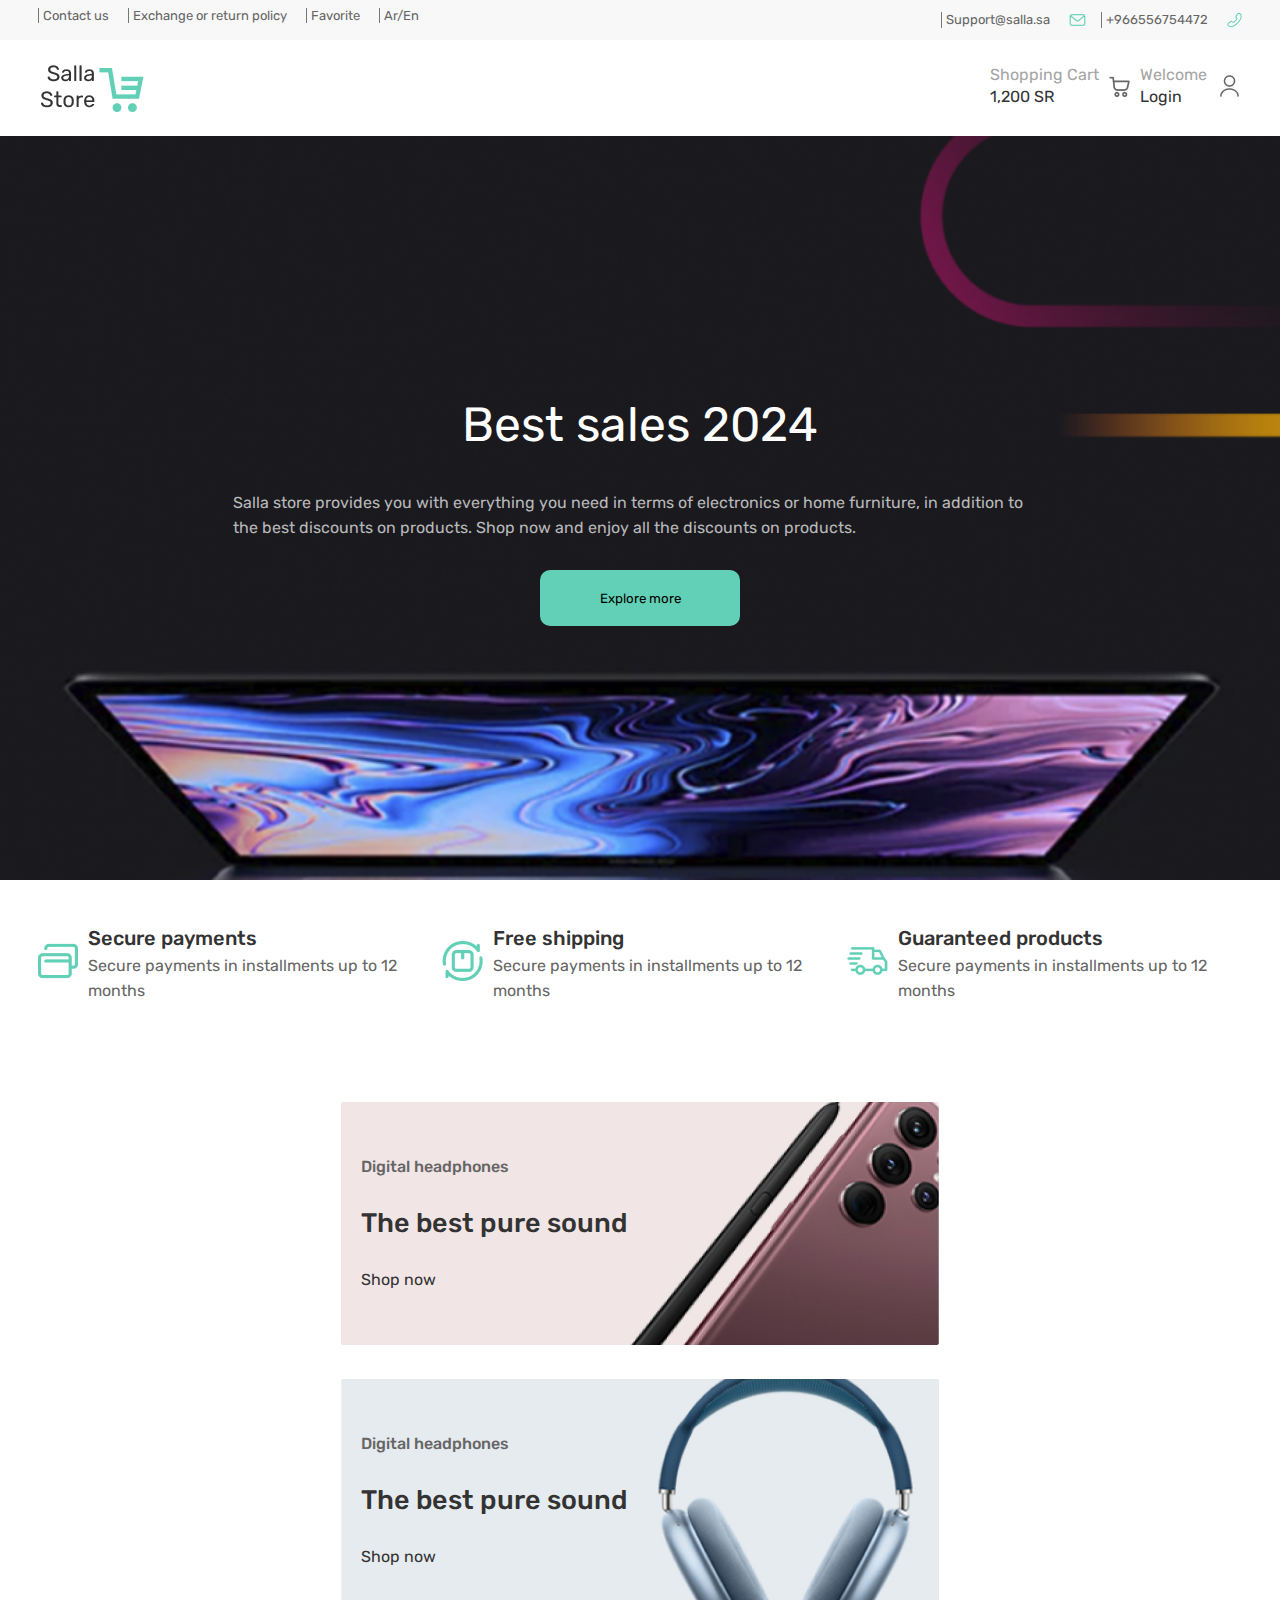
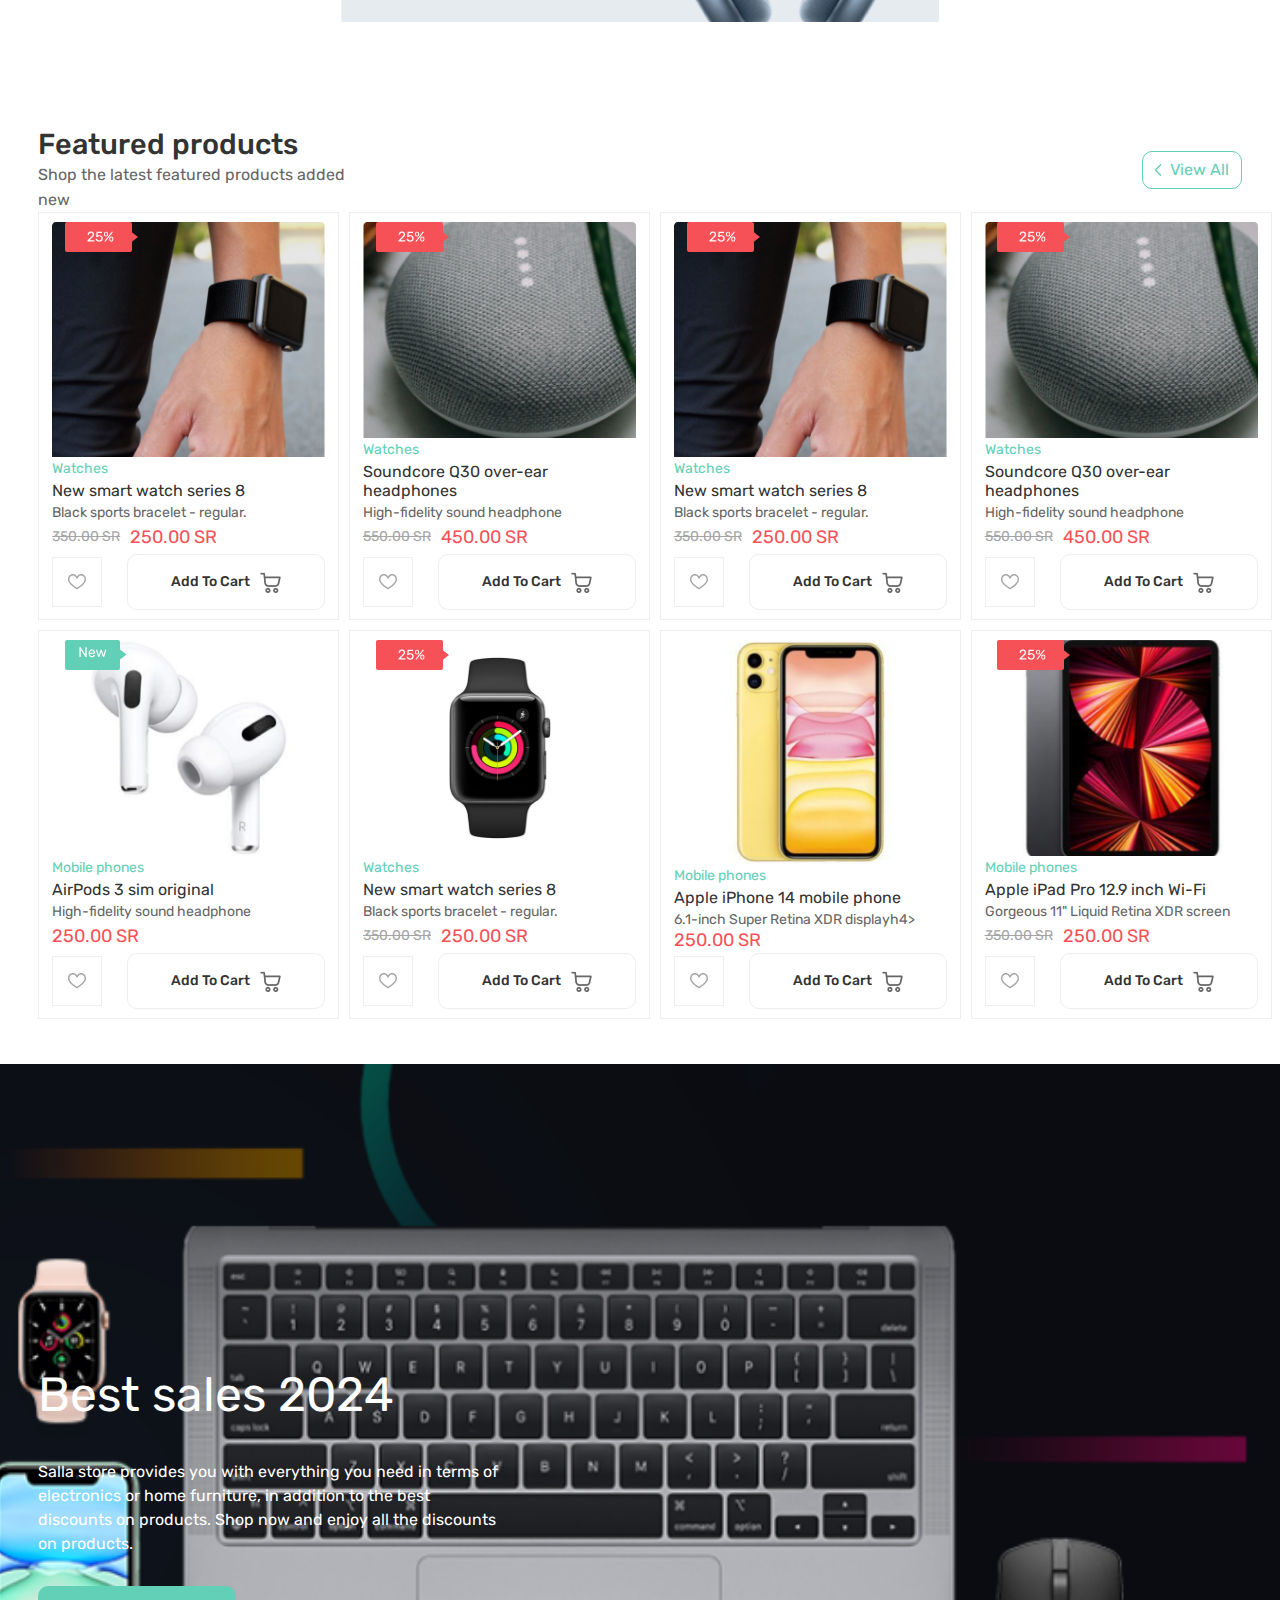
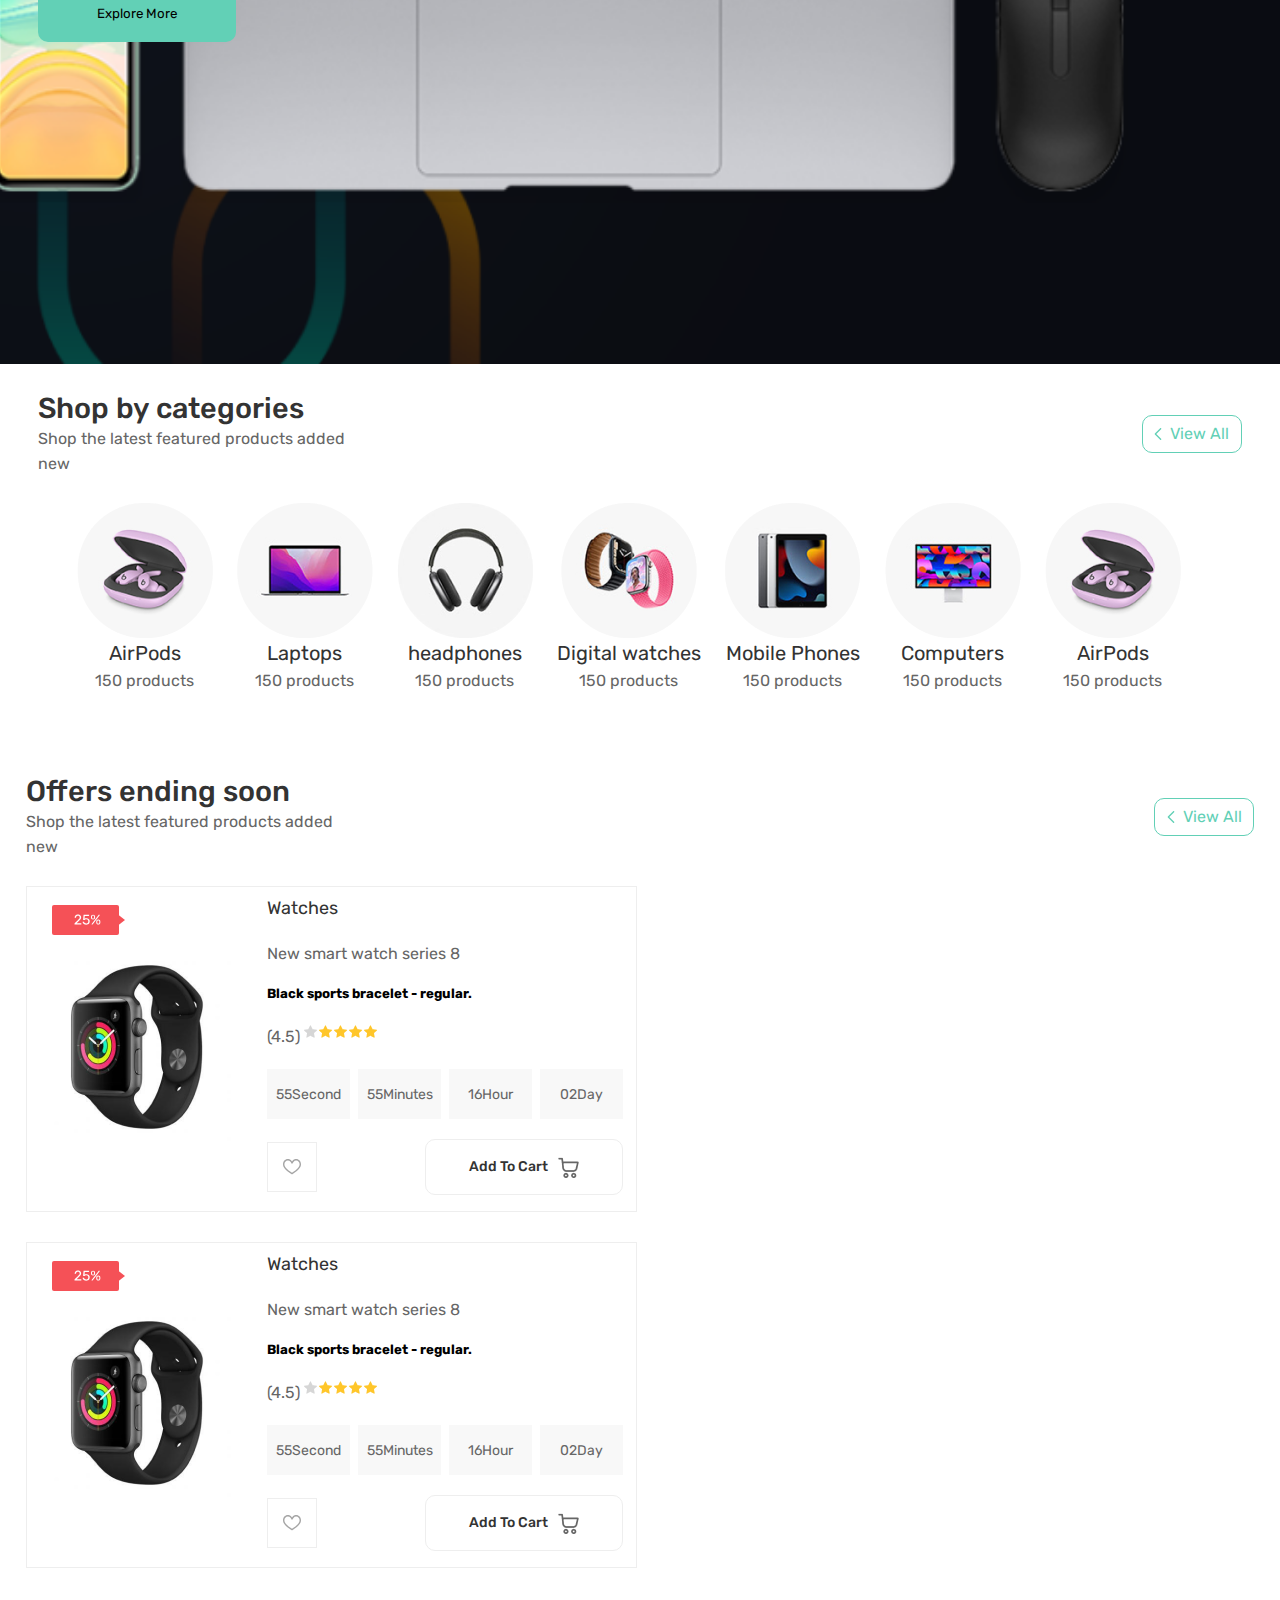
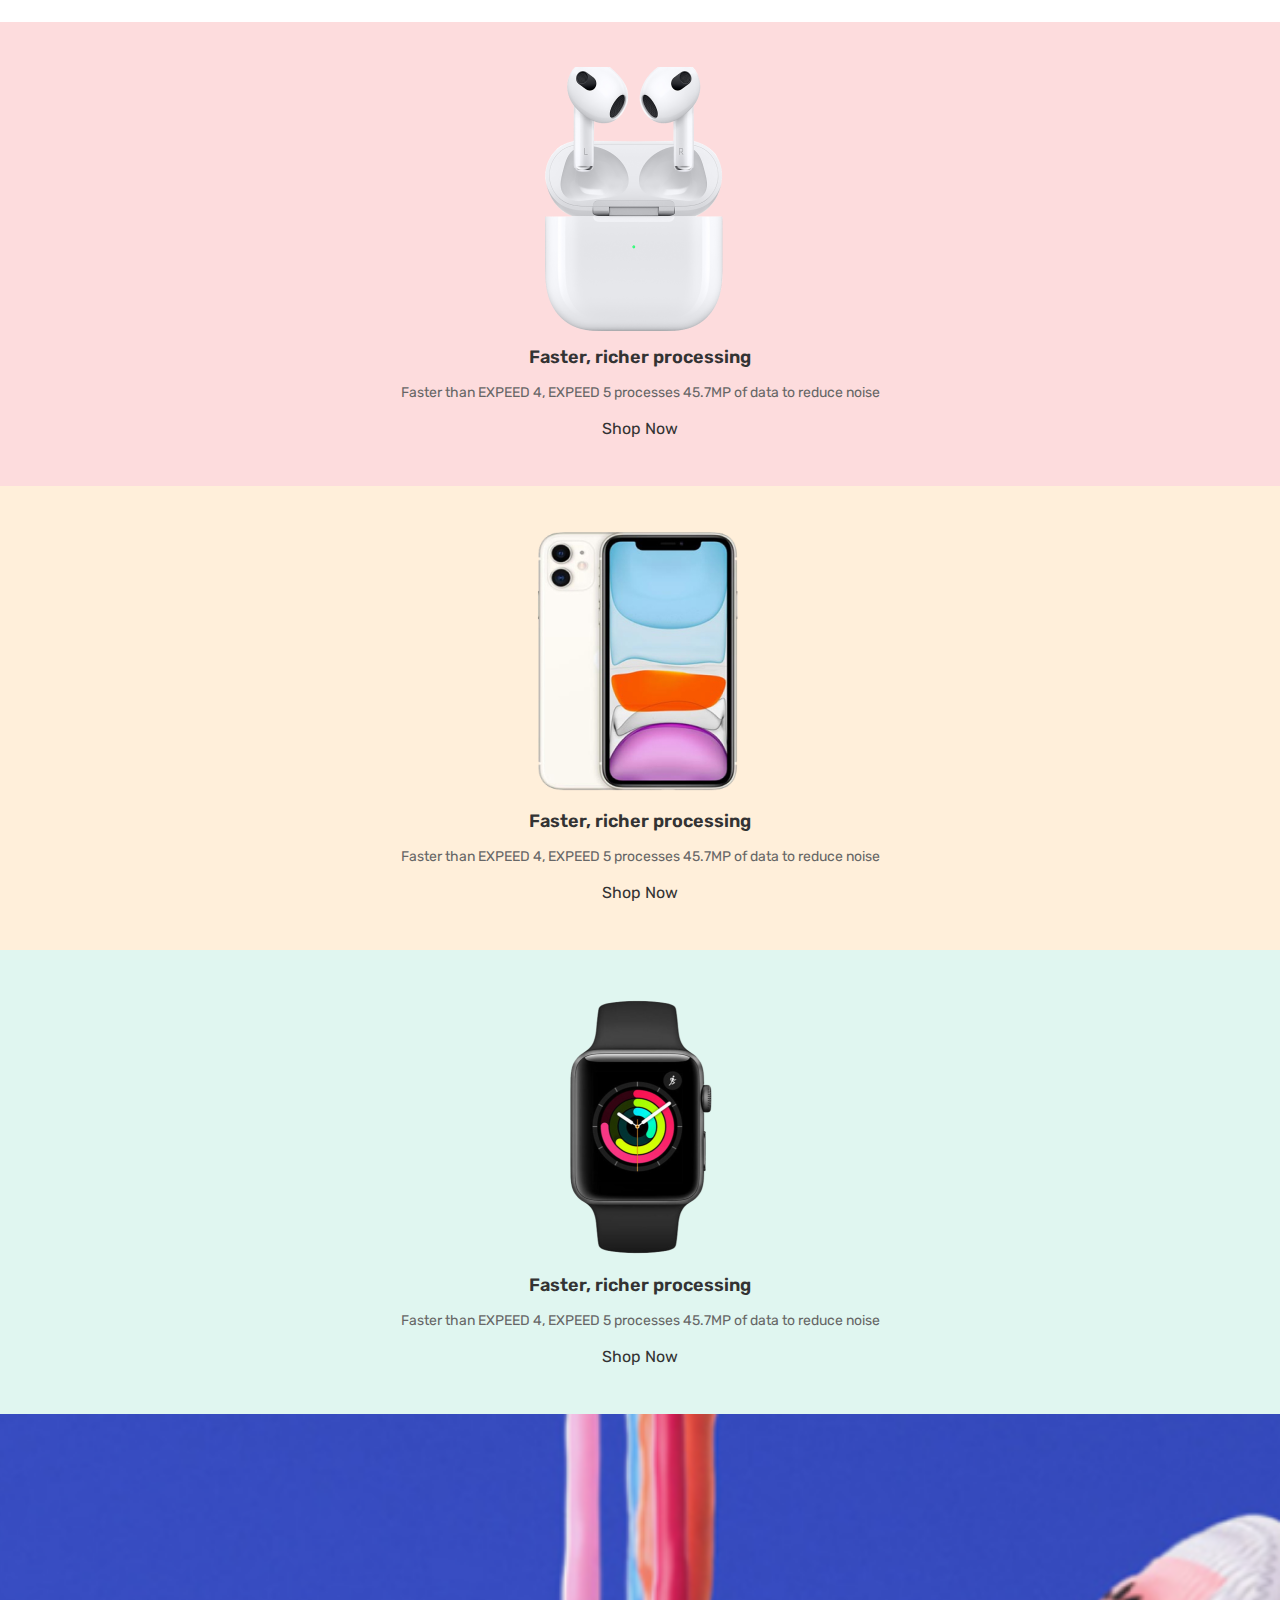
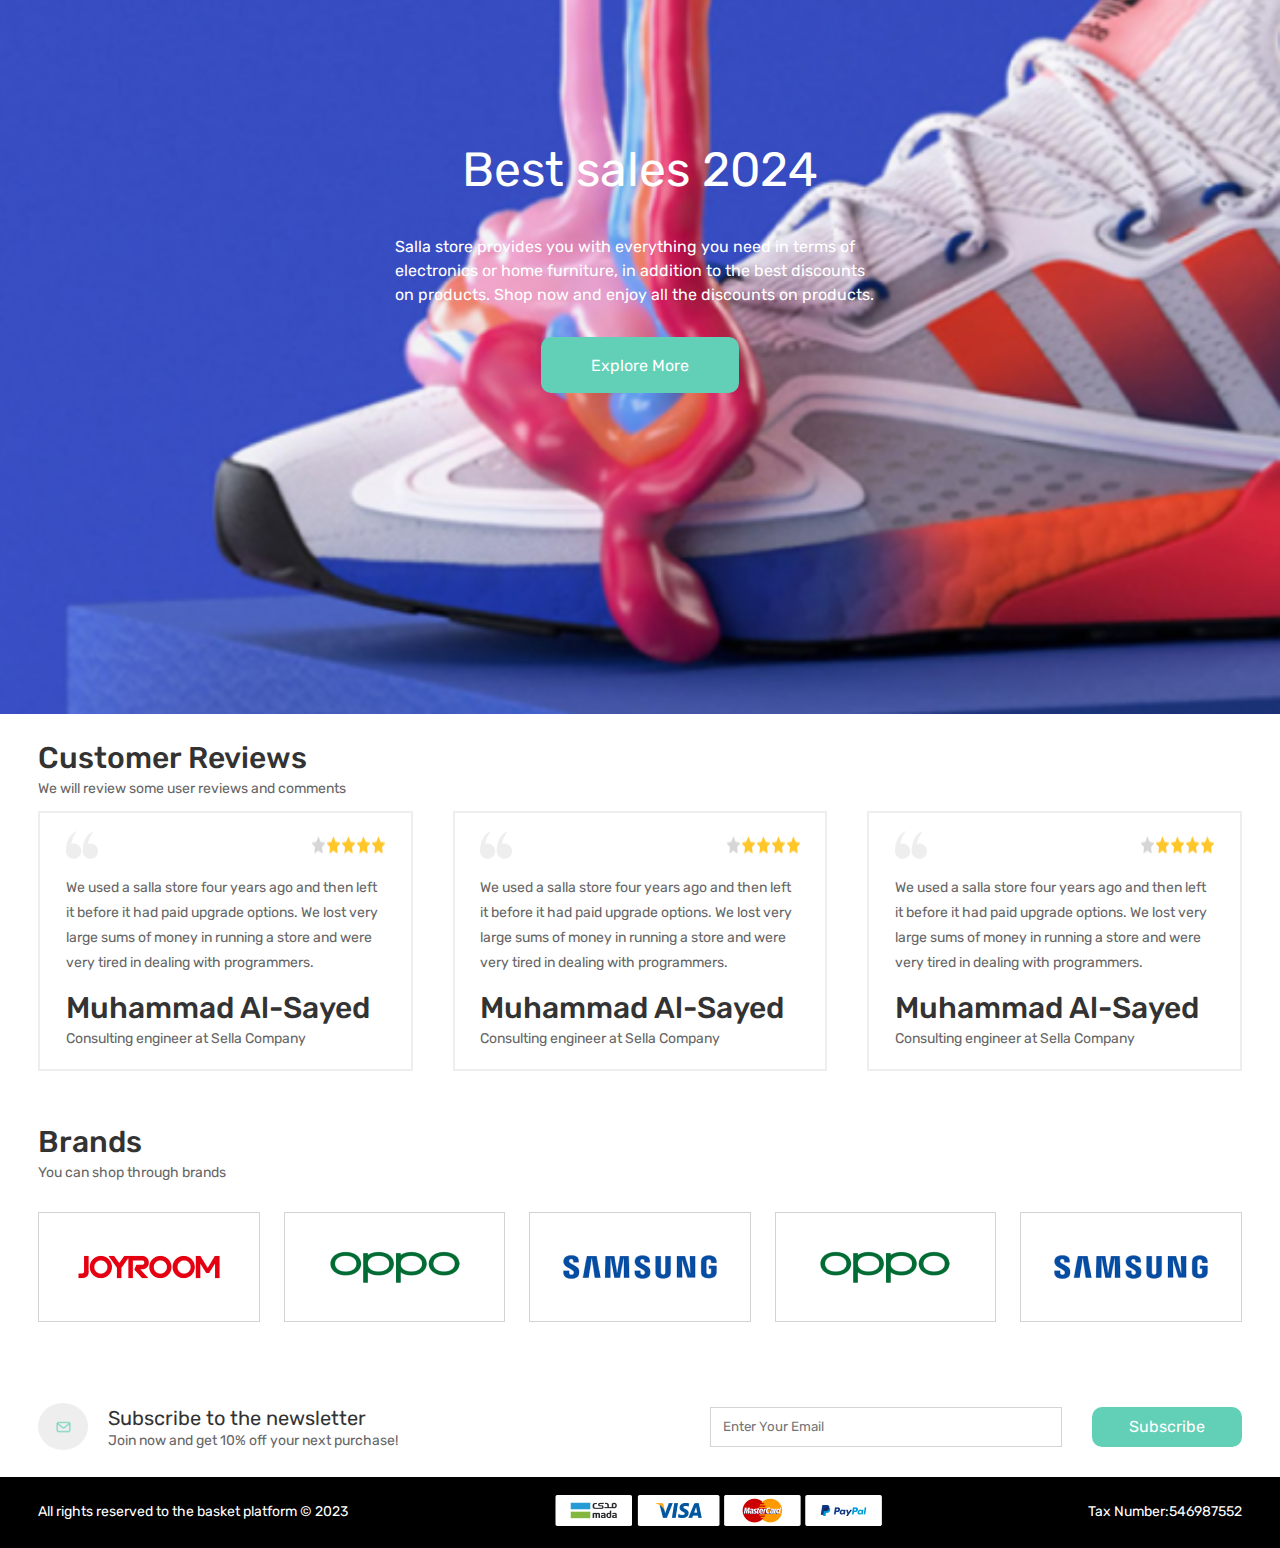
<file: index.html>
<!DOCTYPE html>
<html lang="en">
<head>
    <meta charset="UTF-8">
    <meta name="viewport" content="width=device-width, initial-scale=1.0">
    <link rel="stylesheet" href="./assest/css/style.css">
    <link rel="preconnect" href="https://fonts.googleapis.com">
<link rel="preconnect" href="https://fonts.gstatic.com" crossorigin>
<link href="https://fonts.googleapis.com/css2?family=Rubik:ital,wght@0,300..900;1,300..900&display=swap" rel="stylesheet">
    <title>Salla Store</title>
</head>
<body>
    <header>
        <nav class="nav-header">
            <div class="nav-left">
                <ul>
                    <li>Contact us</li>
                    <li>Exchange or return policy</li>
                    <li>Favorite</li>
                    <li>Ar/En</li>
                </ul>
            </div>

            <div class="nav-right">
                <p>Support@salla.sa</p> 
                <img class="icon" src="./assest/img/email.png" alt="">
                <p>+966556754472</p>
                <img class="icon" src="./assest/img/phone.png" alt="#">
            </div> 
        </nav>
        <nav class="nav-salla">
            <div class="nav-bottom">
                <div class="salla-logo">
                    <a href="index.html"><img src="./assest/img/logo.png" alt="index.html"></a>
                </div>
                <div class="options">
                    <div class="shopping-cart">
                        <p>Shopping Cart</p>
                        <h6>1,200 SR</h6>
                    </div>
                    <a class="icon" href="cart-page.html"><img src="./assest/img/shopping.png" alt="cart-page"></a>
                    <div>
                        <p>Welcome</p>
                        <h6>Login</h6>
                    </div>
                    <a class="icon" href="info.html"><img src="./assest/img/user.png" alt="cart-page"></a>
                </div>
            </div>
        </nav>
    </header>
    <section class="hero">
        <h1>Best sales 2024</h1>
        <p>Salla store provides you with everything you need in terms of electronics or home furniture, in addition to the best discounts on products. Shop now and enjoy all the discounts on products.</p>
        <button>Explore more</button>
    </section>
    <section class="our-service">
        <div class="service">
            <div class="icon">
                <img src="./assest/img/pay.png" alt="#">
            </div>
            <div class="payments">
                <h2>Secure payments</h2>
                <p>Secure payments in installments up to 12 months</p>
            </div>
            <div class="icon">
                <img src="./assest/img/free.png" alt="#">
            </div>
            <div class="shipping">
                <h2>Free shipping</h2>
                <p>Secure payments in installments up to 12 months</p>
            </div>
            <div class="icon"><img src="./assest/img/prodact.png" alt="#"></div>
            <div class="prodacts">
                <h2>Guaranteed products</h2>
                <p>Secure payments in installments up to 12 months</p>
            </div>
        </div>

    </section>
    <section class="d-headphone">
        <div class="h-left">
                <div class="text">
                    <img src="./assest/img/mobail phone.png" alt="#">
                    <div class="info" >
                        <h3>Digital headphones</h3>
                        <h1>The best pure sound</h1>
                        <p>Shop now</p>
                    </div>
                </div>
        </div>


        <div class="h-right">
            <div class="text">
                <img src="./assest/img/air phone.png" alt="#">
                <div class="info" >
                    <h3>Digital headphones</h3>
                    <h1>The best pure sound</h1>
                    <p>Shop now</p>
                </div>
            </div>
    </div>
        
    </section>
    <section class="f-products">
            <div class="title"> 
                <div><h1>
                    Featured products
                </h1>
                <p>Shop the latest featured products added new</p>
                </div>
    
                <div class="view">
                    <img src="./assest/img/Vector.svg" alt="">
                    <a href="all-products.html"> View All</a>
                </div>
            </div>
            <div class="all-products">
                <div class="container">
                    <img class="discount" src="./assest/img/Featured products/Discount.svg" alt="">
                    <img class="img-product" src="./assest/img/Featured products/hand watch.png" alt="#">
                    <h6>Watches</h6>
                    <h3>New smart watch series 8</h3>
                    <h4>Black sports bracelet - regular.</h4>
                    <div class="price">
                        <h5>350.00 SR </h5>
                        <h4>250.00 SR </h4>
                    </div>
                    <div class="card-buttom">
                        <div class="icon"><img src="./assest/img/Featured products/icon.svg" alt="#"></div>
                        <div class="add-to-card">
                            <a href="">Add To Cart</a>
                            <img src="./assest/img/shopping.png" alt="">
                        </div>
                    </div>
                </div>


                <div class="container">
                    <img class="discount" src="./assest/img/Featured products/Discount.svg" alt="">
                    <img class="img-product" src="./assest/img/Featured products/speaker.png" alt="#">
                    <h6>Watches</h6>
                    <h3>Soundcore Q30 over-ear headphones</h3>
                    <h4>High-fidelity sound headphone</h4>
                    <div class="price">
                        <h5>550.00 SR  </h5>
                        <h4>450.00 SR  </h4>
                    </div>
                    <div class="card-buttom">
                        <div class="icon"><img src="./assest/img/Featured products/icon.svg" alt="#"></div>
                        <div class="add-to-card">
                            <a href="">Add To Cart</a>
                            <img src="./assest/img/shopping.png" alt="">
                        </div>
                    </div>
                </div>


                <div class="container">
                    <img class="discount" src="./assest/img/Featured products/Discount.svg" alt="">
                    <img class="img-product" src="./assest/img/Featured products/hand watch.png" alt="#">
                    <h6>Watches</h6>
                    <h3>New smart watch series 8</h3>
                    <h4>Black sports bracelet - regular.</h4>
                    <div class="price">
                        <h5>350.00 SR </h5>
                        <h4>250.00 SR </h4>
                    </div>
                    <div class="card-buttom">
                        <div class="icon"><img src="./assest/img/Featured products/icon.svg" alt="#"></div>
                        <div class="add-to-card">
                            <a href="">Add To Cart</a>
                            <img src="./assest/img/shopping.png" alt="">
                        </div>
                    </div>
                </div>


                <div class="container">
                    <img class="discount" src="./assest/img/Featured products/Discount.svg" alt="">
                    <img class="img-product" src="./assest/img/Featured products/speaker.png" alt="#">
                    <h6>Watches</h6>
                    <h3>Soundcore Q30 over-ear headphones</h3>
                    <h4>High-fidelity sound headphone</h4>
                    <div class="price">
                        <h5>550.00 SR  </h5>
                        <h4>450.00 SR  </h4>
                    </div>
                    <div class="card-buttom">
                        <div class="icon"><img src="./assest/img/Featured products/icon.svg" alt="#"></div>
                        <div class="add-to-card">
                            <a href="">Add To Cart</a>
                            <img src="./assest/img/shopping.png" alt="">
                        </div>
                    </div>
                </div>



                <div class="container">
                    <img class="discount" src="./assest/img/Featured products/discount2.svg" alt="">
                    <img class="img-product" src="./assest/img/Featured products/air phone.png" alt="#">
                    <h6>Mobile phones</h6>
                    <h3>AirPods 3 sim original</h3>
                    <h4>High-fidelity sound headphone</h4>
                    <div class="price">
                        <h4>250.00 SR </h4>
                    </div>
                    <div class="card-buttom">
                        <div class="icon"><img src="./assest/img/Featured products/icon.svg" alt="#"></div>
                        <div class="add-to-card">
                            <a href="">Add To Cart</a>
                            <img src="./assest/img/shopping.png" alt="">
                        </div>
                    </div>
                </div>




                <div class="container">
                    <img class="discount" src="./assest/img/Featured products/Discount.svg" alt="">
                    <img class="img-product" src="./assest/img/Featured products/watch.png" alt="#">
                    <h6>Watches</h6>
                    <h3>New smart watch series 8</h3>
                    <h4>Black sports bracelet - regular.</h4>
                    <div class="price">
                        <h5>350.00 SR </h5>
                        <h4>250.00 SR </h4>
                    </div>
                    <div class="card-buttom">
                        <div class="icon"><img src="./assest/img/Featured products/icon.svg" alt="#"></div>
                        <div class="add-to-card">
                            <a href="">Add To Cart</a>
                            <img src="./assest/img/shopping.png" alt="">
                        </div>
                    </div>
                </div>



                <div class="container">
                    <img class="img-product" src="./assest/img/Featured products/y iphone.png" alt="#">
                    <h6>Mobile phones</h6>
                    <h3>Apple iPhone 14 mobile phone </h3>
                    <h4>6.1-inch Super Retina XDR displayh4>
                    <div class="price">
                        
                        <h4>250.00 SR </h4>
                    </div>
                    <div class="card-buttom">
                        <div class="icon"><img src="./assest/img/Featured products/icon.svg" alt="#"></div>
                        <div class="add-to-card">
                            <a href="">Add To Cart</a>
                            <img src="./assest/img/shopping.png" alt="">
                        </div>
                    </div>
                </div>




                <div class="container">
                    <img class="discount" src="./assest/img/Featured products/Discount.svg" alt="">
                    <img class="img-product" src="./assest/img/Featured products/ipone.png" alt="#">
                    <h6>Mobile phones</h6>
                    <h3>Apple iPad Pro 12.9 inch Wi-Fi</h3>
                    <h4>Gorgeous 11" Liquid Retina XDR screen</h4>
                    <div class="price">
                        <h5>350.00 SR </h5>
                        <h4>250.00 SR </h4>
                    </div>
                    <div class="card-buttom">
                        <div class="icon"><img src="./assest/img/Featured products/icon.svg" alt="#"></div>
                        <div class="add-to-card">
                            <a href="">Add To Cart</a>
                            <img src="./assest/img/shopping.png" alt="">
                        </div>
                    </div>
                </div>
                
            </div>
        
    </section>
    <section class="best-sales-2024">
            <div class="sales-child">
                <h1>Best sales 2024</h1>
            <p>Salla store provides you with everything you need in terms of electronics or home furniture, in addition to the best discounts on products. Shop now and enjoy all the discounts on products.</p>
            <button href="#">Explore More</button>
            </div>
        
    </section>
    <section class="shop">
        <div class="nav-section">
            <div class="title"> 
                <div>
                <h1>
                    Shop by categories
                </h1>
                <p>Shop the latest featured products added new</p>
                </div>
    
                <div class="view">
                    <img src="./assest/img/Vector.svg" alt="">
                    <a href="#"> View All</a>
                </div>
        </div>

        <div class="shop-products"> 
            <div class="item">
                <img src="./assest/img/shop/Image.png" alt="">
                <h3>
                    AirPods
                </h3>
                <p>
                    150 products
                </p>
            </div>
            <div class="item">
                <img src="./assest/img/shop/Image (1).png" alt="">
                <h3>
                    Laptops
                </h3>
                <p>
                    150 products
                </p>
            </div>
            <div class="item">
                <img src="./assest/img/shop/Image (2).png" alt="">
                <h3>
                    headphones
                </h3>
                <p>
                    150 products
                </p>
            </div>
            <div class="item">
                <img src="./assest/img/shop/Image (3).png" alt="">
                <h3>
                    Digital watches
                </h3>
                <p>
                    150 products
                </p>
            </div>
            <div class="item">
                <img src="./assest/img/shop/Image (4).png" alt="">
                <h3>
                    Mobile Phones
                </h3>
                <p>
                    150 products
                </p>
            </div>
            <div class="item">
                <img src="./assest/img/shop/Image (5).png" alt="">
                <h3>
                    Computers
                </h3>
                <p>
                    150 products
                </p>
            </div>
            <div class="item">
                <img src="./assest/img/shop/Image.png" alt="">
                <h3>
                    AirPods
                </h3>
                <p>
                    150 products
                </p>
            </div>
        </div>

    </section>
    <section class="offers">
        <div class="nav-offers">
            <div class="title"> 
                <div>
                <h1>
                    Offers ending soon
                </h1>
                <p>Shop the latest featured products added new</p>
                </div>
    
                <div class="view">
                    <img src="./assest/img/Vector.svg" alt="">
                    <a href="./all-products.html"> View All</a>
                </div>
        </div>
        
        <div class="watches">
            <div class="container">
            <div class="options">
                    <div class="img2">
                        <img class="discount" src="./assest/img/Featured products/Discount.svg" alt="#">
                        <img src="./assest/img/Featured products/watch 2.png" alt="#">
                    </div>
    
                    <div class="info">
                        <h6>Watches</h6>
                        <h3>New smart watch series 8</h3>
                        <h5>Black sports bracelet - regular.</h5>
                        <p>(4.5) <img src="./assest/img/Featured products/Rating.png" alt="#"></p>
    
                                <div class="time">
                                    <h4>55 <p>Second</p></h4>
                                    <h4>55 <p> Minutes</p></h4>
                                    <h4>16 <p>Hour</p></h4>
                                    <h4>02 <p>Day</p></h4>
                                </div>
                            <div class="card-buttom">
                                    <div class="icon"><img src="./assest/img/Featured products/icon.svg" alt="#"></div>
                                    <div class="add-to-card">
                                        <a href="">Add To Cart</a>
                                        <img src="./assest/img/shopping.png" alt="">
                                    </div>
                            </div>
                    </div>
            </div>
            </div>
    
            <div class="container">
                <div class="options">
                        <div class="img2">
                            <img class="discount" src="./assest/img/Featured products/Discount.svg" alt="#">
                            <img src="./assest/img/Featured products/watch 2.png" alt="#">
                        </div>
        
                        <div class="info">
                            <h6>Watches</h6>
                            <h3>New smart watch series 8</h3>
                            <h5>Black sports bracelet - regular.</h5>
                            <p>(4.5) <img src="./assest/img/Featured products/Rating.png" alt="#"></p>
        
                                    <div class="time">
                                        <h4>55 <p>Second</p></h4>
                                        <h4>55 <p> Minutes</p></h4>
                                        <h4>16 <p>Hour</p></h4>
                                        <h4>02 <p>Day</p></h4>
                                    </div>
                                <div class="card-buttom">
                                        <div class="icon"><img src="./assest/img/Featured products/icon.svg" alt="#"></div>
                                        <div class="add-to-card">
                                            <a href="">Add To Cart</a>
                                            <img src="./assest/img/shopping.png" alt="">
                                        </div>
                                </div>
                        </div>
                    </div>
                </div>
        </div>
    </section>
    <section class="shop-now">
        <div class="father">
            <div class="product-1">
                <img src="./assest/img/shop now/air pods.png" alt="">
                <h3>Faster, richer processing</h3>
                <p>Faster than EXPEED 4, EXPEED 5 processes 45.7MP of data to reduce noise</p>
                <a href="#">Shop Now</a>
            </div>
    
            <div class="product-2">
                <img src="./assest/img/shop now/iphone.png" alt="">
                <h3>Faster, richer processing</h3>
                <p>Faster than EXPEED 4, EXPEED 5 processes 45.7MP of data to reduce noise</p>
                <a href="#">Shop Now</a>
            </div>
    
    
            <div class="product-3">
                <img src="./assest/img/shop now/watch.png" alt="">
                <h3>Faster, richer processing</h3>
                <p>Faster than EXPEED 4, EXPEED 5 processes 45.7MP of data to reduce noise</p>
                <a href="#">Shop Now</a>
            </div>
        </div>
    </section>
    <section class="finall-best-sales">
        <div class="finall-child">
            <h1>Best sales 2024</h1>
        <p>Salla store provides you with everything you need in terms of electronics or home furniture, in addition to the best discounts on products. Shop now and enjoy all the discounts on products.</p>
        <a href="#">Explore More</a>
        </div>
    </section>
    <section class="Customer-Reviews">
        <div class="page-header">
            <h1>Customer Reviews</h1>
            <p>We will review some user reviews and comments</p>
        </div>

        <div class="the-father">
            <div class="review">
                <div class="containers">
                    <div class="Rating">
                        <img src="./assest/img/icon.png" alt="#">
                        <img src="./assest/img/Rating.png" alt="#">
                    </div>
                    <div class="comments">
                        <p>We used a salla store four years ago and then left it before it had paid upgrade options. We lost very large sums of money in running a store and were very tired in dealing with programmers. </p>
                    </div>
                    <div>
                        <h1>Muhammad Al-Sayed</h1>
                        <p>Consulting engineer at Sella Company</p>
                    </div>
                </div>
            </div>
    
            <div class="review">
                <div class="containers">
                    <div class="Rating">
                        <img src="./assest/img/icon.png" alt="#">
                        <img src="./assest/img/Rating.png" alt="#">
                    </div>
                    <div class="comments">
                        <p>We used a salla store four years ago and then left it before it had paid upgrade options. We lost very large sums of money in running a store and were very tired in dealing with programmers. </p>
                    </div>
                    <div>
                        <h1>Muhammad Al-Sayed</h1>
                        <p>Consulting engineer at Sella Company</p>
                    </div>
                </div>
            </div>
    
            <div class="review">
                <div class="containers">
                    <div class="Rating">
                        <img src="./assest/img/icon.png" alt="#">
                        <img src="./assest/img/Rating.png" alt="#">
                    </div>
                    <div class="comments">
                        <p>We used a salla store four years ago and then left it before it had paid upgrade options. We lost very large sums of money in running a store and were very tired in dealing with programmers. </p>
                    </div>
                    <div>
                        <h1>Muhammad Al-Sayed</h1>
                        <p>Consulting engineer at Sella Company</p>
                    </div>
                </div>
            </div>
        </div>
        
    </section>
    <section class="brands">
        <div class="page-header">
            <h1>Brands</h1>
            <p>You can shop through brands</p>
        </div>
        <div class="father-brand">
            <div class="brand-img">
                <img src="./assest/img/joyroom.png" alt="">
            </div>
            <div class="brand-img">
                <img src="./assest/img/oppo.png" alt="">
            </div>
            <div class="brand-img">
                <img src="./assest/img/samsung.png" alt="">
            </div>
            <div class="brand-img">
                <img src="./assest/img/oppo.png" alt="">
            </div>
            <div class="brand-img">
                <img src="./assest/img/samsung.png" alt="">
            </div>
            
        </div>
    </section>
    <section class="subscribe">
        <div class="left">
            <div class="icon">
                <img src="./assest/img/email.png" alt="#">
            </div>
            <div class="text">
                <h1>Subscribe to the newsletter</h1>
                <p>Join now and get 10% off your next purchase!</p>
            </div>
        </div>

        <div class="right">
            <input type="email" placeholder="Enter Your Email">
            <a href="#">Subscribe</a>
        </div>

    </section>
    <footer>
        <div class="copy-right">
            <h6>All rights reserved to the basket platform © 2023</h6>
        </div>
        <div class="card">
            <img src="./assest/img/footer/mada.png" alt="#">
            <img src="./assest/img/footer/visa.png" alt="#">
            <img src="./assest/img/footer/master.png" alt="#">
            <img src="./assest/img/footer/paypal.png" alt="#">
        </div>
        <div>
            <h6>
            Tax Number:546987552 
            </h6>
    </div>
    </footer>
</body>
</html>
</file>
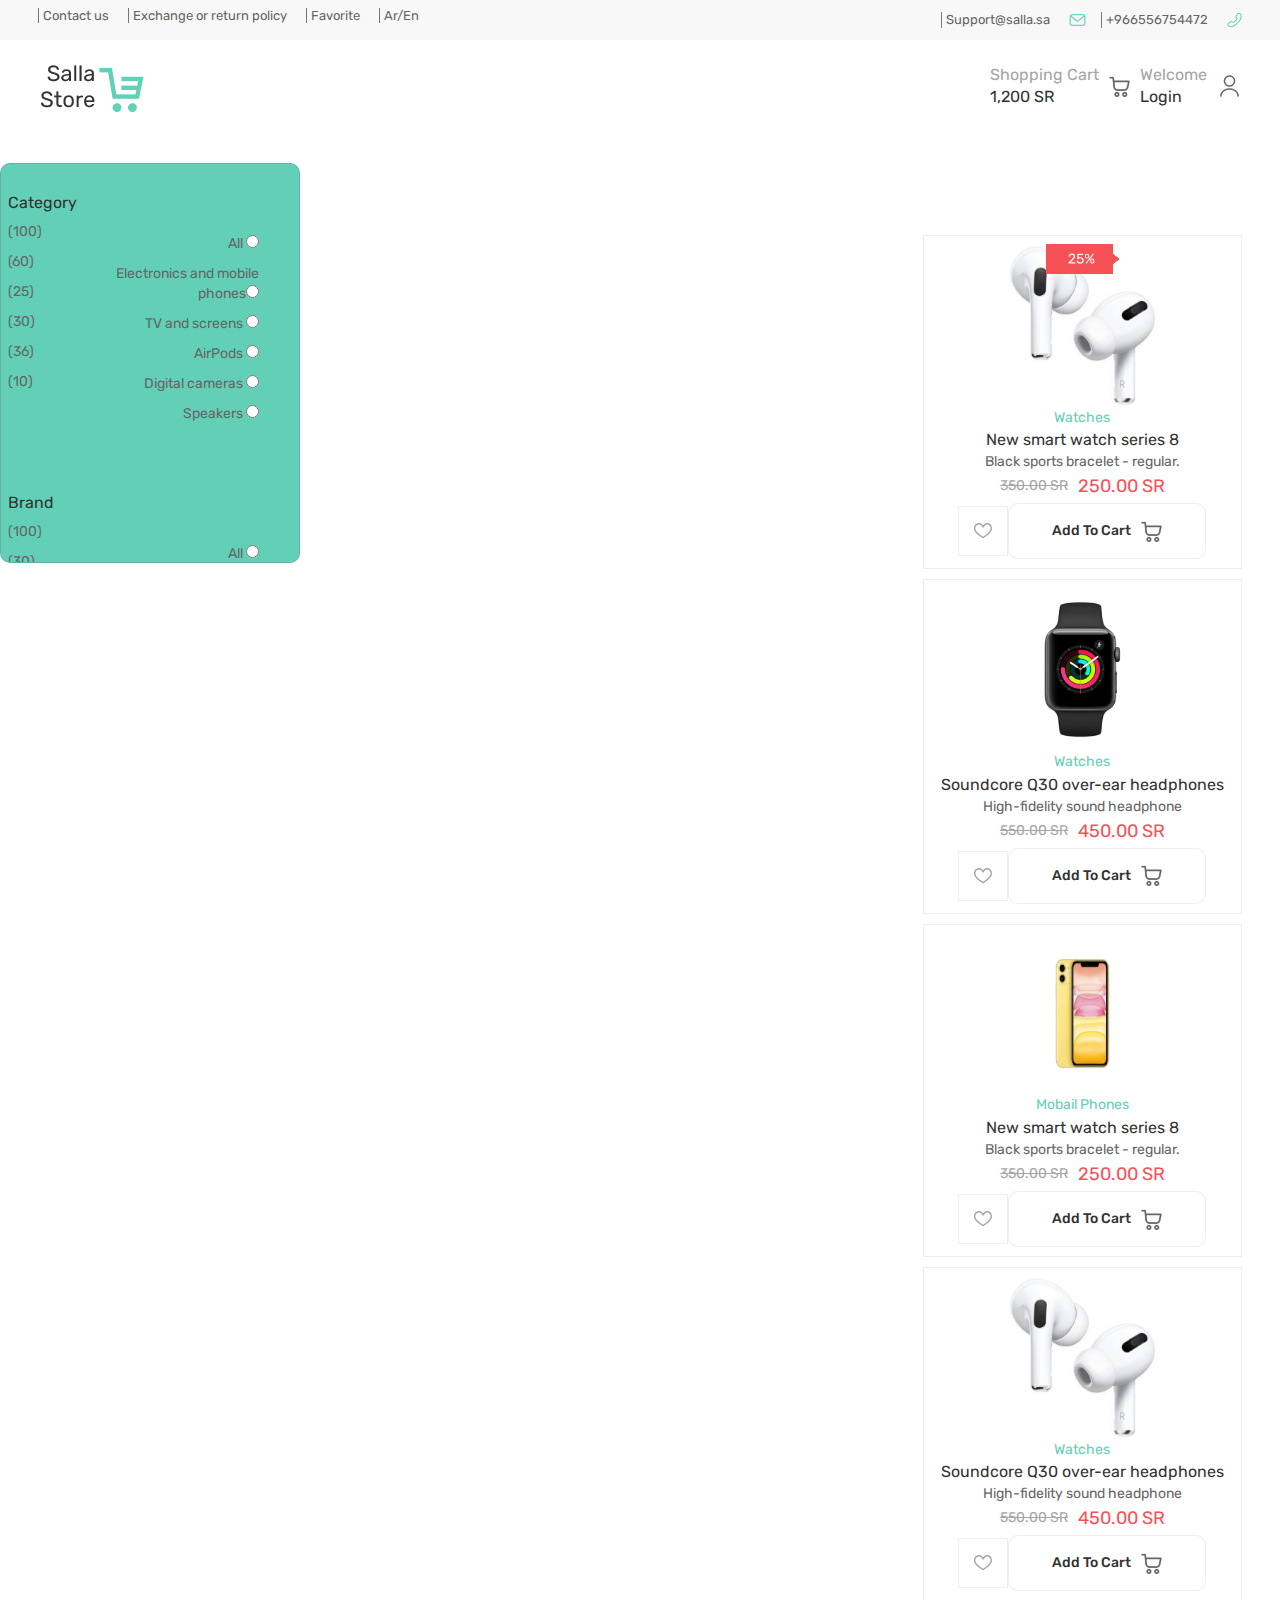
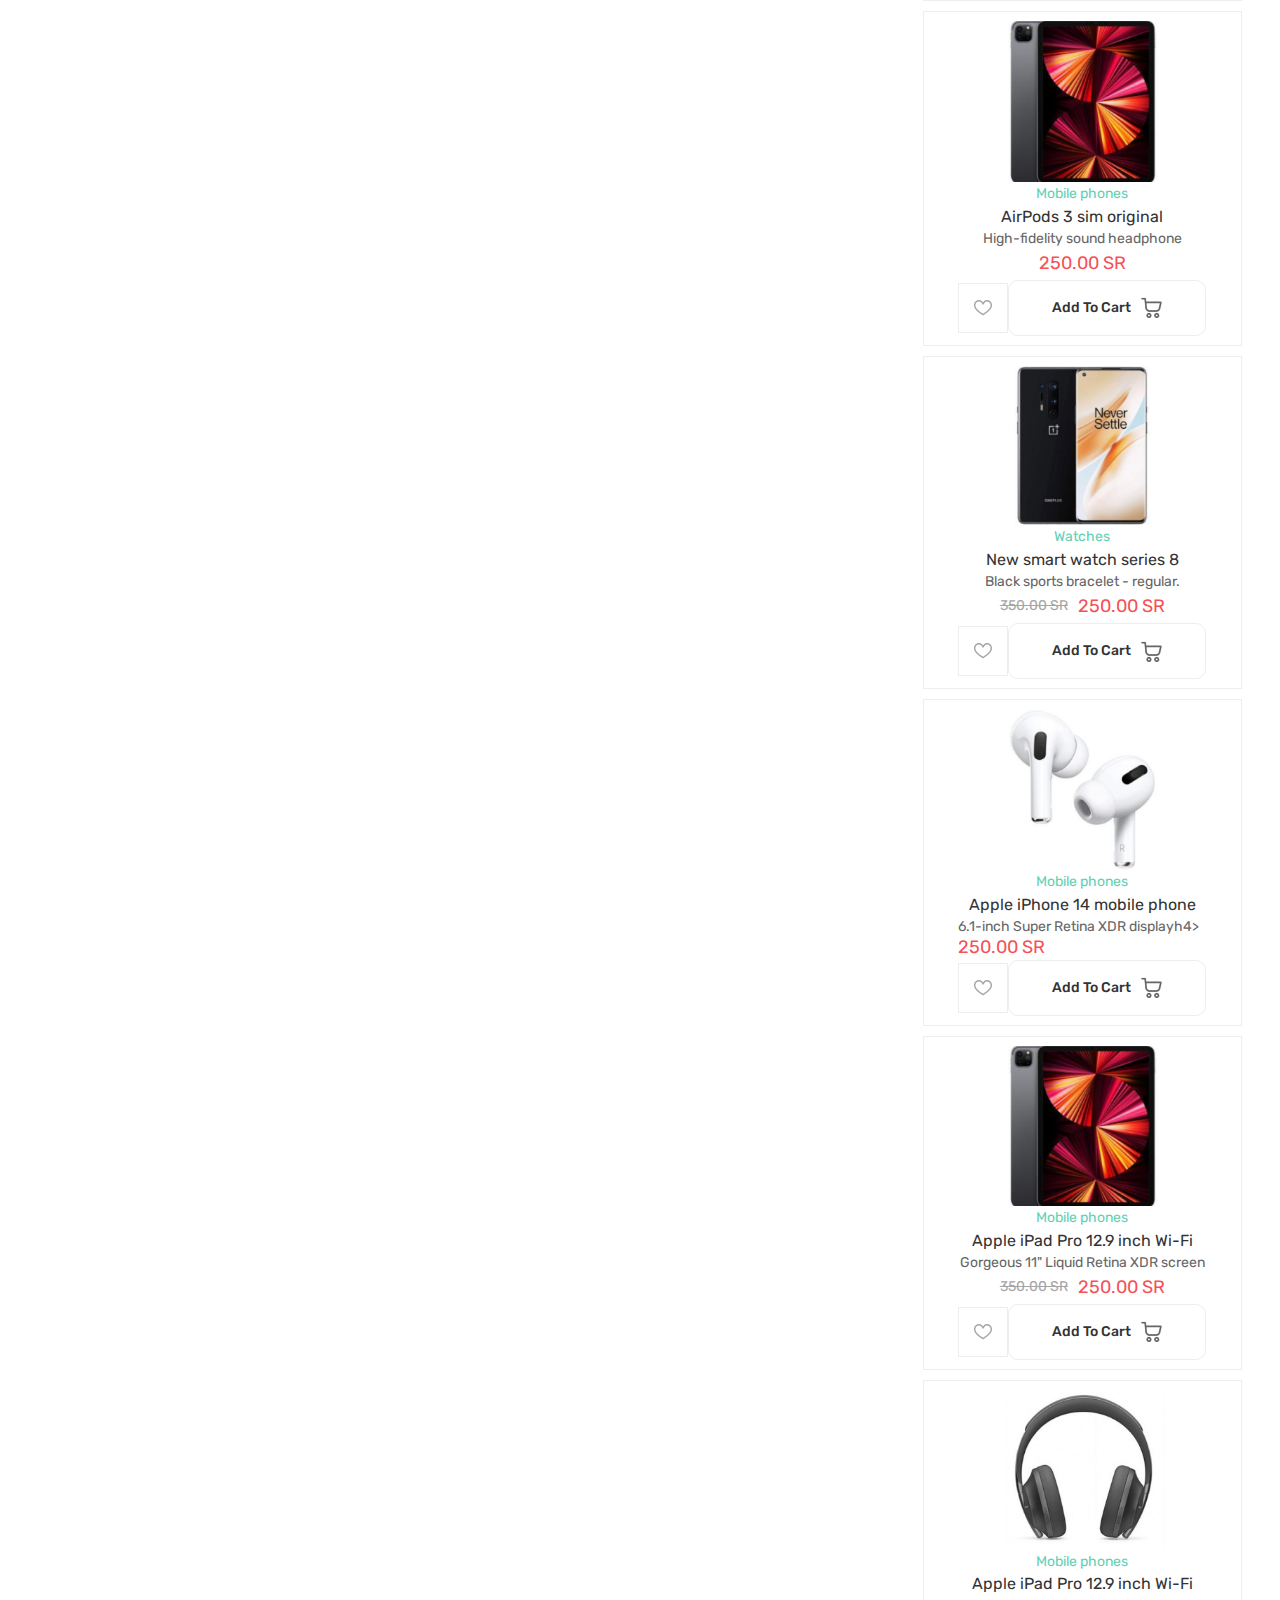
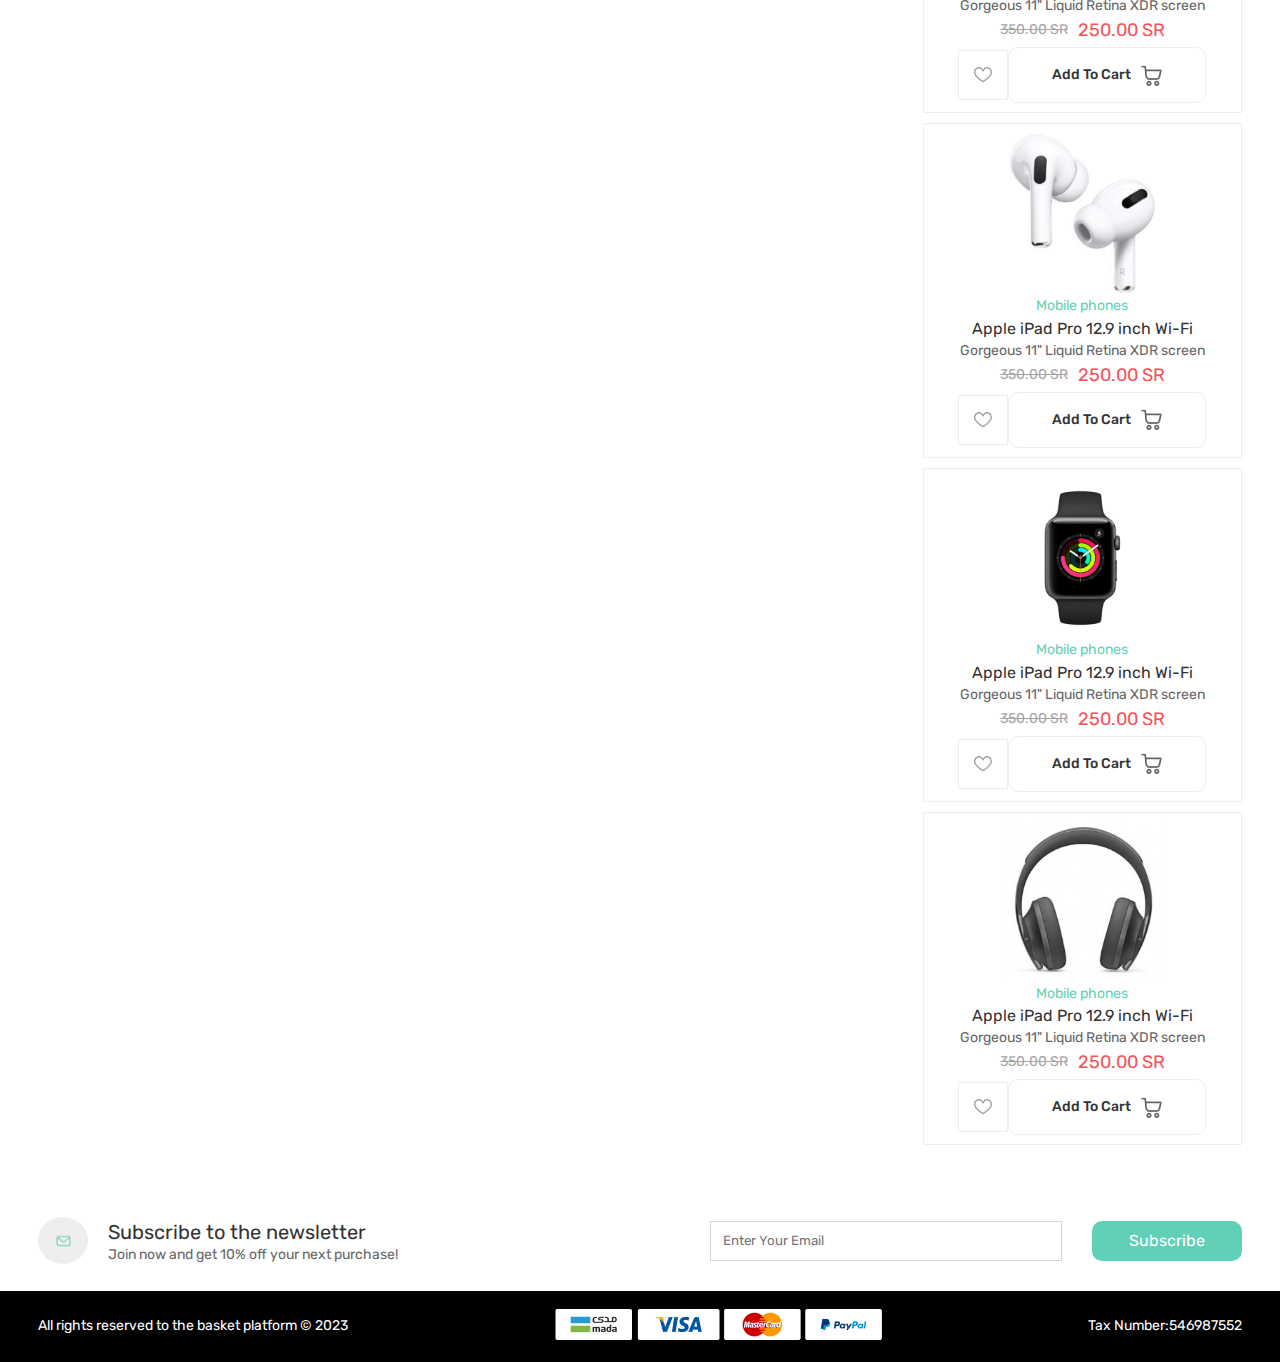
<file: all-products.html>
<!DOCTYPE html>
<html lang="en">
<head>
    <meta charset="UTF-8">
    <meta name="viewport" content="width=device-width, initial-scale=1.0">
    <link rel="stylesheet" href="./assest/css/all-products.css">
    <link rel="preconnect" href="https://fonts.googleapis.com">
<link rel="preconnect" href="https://fonts.gstatic.com" crossorigin>
<link href="https://fonts.googleapis.com/css2?family=Rubik:ital,wght@0,300..900;1,300..900&display=swap" rel="stylesheet">
    <title>All Products</title>
</head>
<body>
    <header>
        <nav class="nav-header">
            <div class="nav-left">
                <ul>
                    <li>Contact us</li>
                    <li>Exchange or return policy</li>
                    <li>Favorite</li>
                    <li>Ar/En</li>
                </ul>
            </div>

            <div class="nav-right">
                <p>Support@salla.sa</p> 
                <img class="icon" src="./assest/img/email.png" alt="">
                <p>+966556754472</p>
                <img class="icon" src="./assest/img/phone.png" alt="#">
            </div> 
        </nav>
        <nav class="nav-salla">
            <div class="nav-bottom">
                <div class="salla-logo">
                    <a href="index.html"><img src="./assest/img/logo.png" alt="index.html"></a>
                </div>
                <div class="options">
                    <div class="shopping-cart">
                        <p>Shopping Cart</p>
                        <h6>1,200 SR</h6>
                    </div>
                    <a class="icon" href="cart-page.html"><img src="./assest/img/shopping.png" alt="cart-page"></a>
                    <div>
                        <p>Welcome</p>
                        <h6>Login</h6>
                    </div>
                    <a class="icon" href="info.html"><img src="./assest/img/user.png" alt="cart-page"></a>
                </div>
            </div>
        </nav>
    </header>
    <nav class="side-bar">
        <div class="filter">
            <img src="./assest/img/filter_alt_FILL0_wght400_GRAD0_opsz24.svg" alt="">
        </div>
        <div class="container-bar">
            <div class="left-bar">
                <ul>
                    <h1>Category</h1>
                    <li>(100)</li>
                    <li>(60)</li>
                    <li>(25)</li>
                    <li>(30)</li>
                    <li>(36)</li>
                    <li>(10)</li>
                    <a href="#">Show More</a>
                </ul>
                <ul>
                    <h1>Brand</h1>
                    <li>(100)</li>
                    <li>(30)</li>
                    <li>(34)</li>
                    <li>(25)</li>
                    <li>(12)</li>
                    <li>(9)</li>
                    <a href="#">Show More</a>
                </ul>
                <ul>
                    <h1>Color</h1>
                    <li>(50)</li>
                    <li>(8)</li>
                    <li>(3)</li>
                    <li>(12)</li>
                    <li>(9)</li>
                    <li>(4)</li>
                    <a href="#">Show More</a>
                </ul>
                <ul>
                    <br>
                    <li>(80)</li>
                    <li>(32)</li>
                    <li>(36)</li>
                    <li>(21)</li>
                    <li>(2)</li>
                </ul>
            </div>
            <div class="right-bar">
                <ul>
                    <p><img src="./assest/img/Vector up.svg" alt=""></p>
                    <li>All <input type="radio"></li>
                    <li>Electronics and mobile phones<input type="radio"></li>
                    <li>TV and screens <input type="radio"></li>
                    <li>AirPods <input type="radio"></li>
                    <li>Digital cameras <input type="radio"></li>
                    <li>Speakers <input type="radio"></li>
                    
                </ul>
                <ul>
                    <p><img src="./assest/img/Vector up.svg" alt=""></p>
                    <li>All <input type="radio"></li>
                    <li>Hp <input type="radio"></li>
                    <li>Apple <input type="radio"></li>
                    <li>Samsung <input type="radio"></li>
                    <li>Dell <input type="radio"></li>
                    <li>Lenovo <input type="radio"></li>
                </ul>
                <ul >
                    <p><img src="./assest/img/Vector up.svg" alt=""></p>
                    <li>All <input type="radio"></li>
                    <li><span class="red"></span>  Red<input type="radio"></li>
                    <li><span class="green"></span> Green <input type="radio"></li>
                    <li><span class="black"></span>Black  <input type="radio"></li>
                    <li> <span class="blue"></span>Blue <input type="radio"></li>
                    <li> <span class="yellow"></span> Yellow <input type="radio"></li>
                </ul>
                <ul>
                    <p><img src="./assest/img/Vector up.svg" alt="#"></p>
                    <li>All <input type="radio"></li>
                    <li><img src="./assest/img/Rating.svg" alt="#"> <input type="radio"></li>
                    <li><img src="./assest/img/Rating (1).svg" alt="#"> <input type="radio"></li>
                    <li><img src="./assest/img/Rating (2).svg" alt="#"> <input type="radio"></li>
                    <li><img src="./assest/img/Rating (3).svg" alt="#"> <input type="radio"></li>
                </ul>
                <div class="rest"><a href="#">Reset</a></div>
            </div>
        </div>
    </nav>
    <section class="f-products">
        <div class="all-products">
            <div class="container">
                <img class="discount" src="./assest/img/Featured products/New.svg" alt="">
                <img class="img-product" src="./assest/img/Featured products/air phone.png" alt="#">
                <h6>Watches</h6>
                <h3>New smart watch series 8</h3>
                <h4>Black sports bracelet - regular.</h4>
                <div class="price">
                    <h5>350.00 SR </h5>
                    <h4>250.00 SR </h4>
                </div>
                <div class="card-buttom">
                    <div class="icon"><img src="./assest/img/Featured products/icon.svg" alt="#"></div>
                    <div class="add-to-card">
                        <a href="">Add To Cart</a>
                        <img src="./assest/img/shopping.png" alt="">
                    </div>
                </div>
            </div>


            <div class="container">
                <img class="img-product" src="./assest/img/Featured products/watch.png" alt="#">
                <h6>Watches</h6>
                <h3>Soundcore Q30 over-ear headphones</h3>
                <h4>High-fidelity sound headphone</h4>
                <div class="price">
                    <h5>550.00 SR  </h5>
                    <h4>450.00 SR  </h4>
                </div>
                <div class="card-buttom">
                    <div class="icon"><img src="./assest/img/Featured products/icon.svg" alt="#"></div>
                    <div class="add-to-card">
                        <a href="">Add To Cart</a>
                        <img src="./assest/img/shopping.png" alt="">
                    </div>
                </div>
            </div>


            <div class="container">
                <img class="discount" src="./assest/img/Featured products/Discount.svg" alt="">
                <a href="product-details.html"><img  class="img-product" src="./assest/img/Featured products/y iphone.png" alt="" >                </a>
                <h6>Mobail Phones</h6>
                <h3>New smart watch series 8</h3>
                <h4>Black sports bracelet - regular.</h4>
                <div class="price">
                    <h5>350.00 SR </h5>
                    <h4>250.00 SR </h4>
                </div>
                <div class="card-buttom">
                    <div class="icon"><img src="./assest/img/Featured products/icon.svg" alt="#"></div>
                    <div class="add-to-card">
                        <a href="product-details.html">Add To Cart</a>
                        <img src="./assest/img/shopping.png" alt="">
                    </div>
                </div>
            </div>


            <div class="container">
                <img class="discount" src="./assest/img/Featured products/Discount.svg" alt="">
                <img class="img-product" src="./assest/img/Featured products/air phone.png" alt="#">
                <h6>Watches</h6>
                <h3>Soundcore Q30 over-ear headphones</h3>
                <h4>High-fidelity sound headphone</h4>
                <div class="price">
                    <h5>550.00 SR  </h5>
                    <h4>450.00 SR  </h4>
                </div>
                <div class="card-buttom">
                    <div class="icon"><img src="./assest/img/Featured products/icon.svg" alt="#"></div>
                    <div class="add-to-card">
                        <a href="">Add To Cart</a>
                        <img src="./assest/img/shopping.png" alt="">
                    </div>
                </div>
            </div>



            <div class="container">
                <img class="discount" src="./assest/img/Featured products/discount2.svg" alt="">
                <img class="img-product" src="./assest/img/Featured products/ipone.png" alt="#">
                <h6>Mobile phones</h6>
                <h3>AirPods 3 sim original</h3>
                <h4>High-fidelity sound headphone</h4>
                <div class="price">
                    <h4>250.00 SR </h4>
                </div>
                <div class="card-buttom">
                    <div class="icon"><img src="./assest/img/Featured products/icon.svg" alt="#"></div>
                    <div class="add-to-card">
                        <a href="">Add To Cart</a>
                        <img src="./assest/img/shopping.png" alt="">
                    </div>
                </div>
            </div>




            <div class="container">
                <img class="discount" src="./assest/img/Featured products/Discount.svg" alt="">
                <img class="img-product" src="./assest/img/Featured products/one plus.png" alt="#">
                <h6>Watches</h6>
                <h3>New smart watch series 8</h3>
                <h4>Black sports bracelet - regular.</h4>
                <div class="price">
                    <h5>350.00 SR </h5>
                    <h4>250.00 SR </h4>
                </div>
                <div class="card-buttom">
                    <div class="icon"><img src="./assest/img/Featured products/icon.svg" alt="#"></div>
                    <div class="add-to-card">
                        <a href="">Add To Cart</a>
                        <img src="./assest/img/shopping.png" alt="">
                    </div>
                </div>
            </div>



            <div class="container">
                <img class="img-product" src="./assest/img/Featured products/air phone.png" alt="#">
                <h6>Mobile phones</h6>
                <h3>Apple iPhone 14 mobile phone </h3>
                <h4>6.1-inch Super Retina XDR displayh4>
                <div class="price">
                    
                    <h4>250.00 SR </h4>
                </div>
                <div class="card-buttom">
                    <div class="icon"><img src="./assest/img/Featured products/icon.svg" alt="#"></div>
                    <div class="add-to-card">
                        <a href="">Add To Cart</a>
                        <img src="./assest/img/shopping.png" alt="">
                    </div>
                </div>
            </div>




            <div class="container">
                <img class="discount" src="./assest/img/Featured products/Discount.svg" alt="">
                <img class="img-product" src="./assest/img/Featured products/ipone.png" alt="#">
                <h6>Mobile phones</h6>
                <h3>Apple iPad Pro 12.9 inch Wi-Fi</h3>
                <h4>Gorgeous 11" Liquid Retina XDR screen</h4>
                <div class="price">
                    <h5>350.00 SR </h5>
                    <h4>250.00 SR </h4>
                </div>
                <div class="card-buttom">
                    <div class="icon"><img src="./assest/img/Featured products/icon.svg" alt="#"></div>
                    <div class="add-to-card">
                        <a href="">Add To Cart</a>
                        <img src="./assest/img/shopping.png" alt="">
                    </div>
                </div>
            </div>
            <div class="container">
                <img class="discount" src="./assest/img/Featured products/Discount.svg" alt="">
                <img class="img-product" src="./assest/img/Featured products/head phone.png" alt="#">
                <h6>Mobile phones</h6>
                <h3>Apple iPad Pro 12.9 inch Wi-Fi</h3>
                <h4>Gorgeous 11" Liquid Retina XDR screen</h4>
                <div class="price">
                    <h5>350.00 SR </h5>
                    <h4>250.00 SR </h4>
                </div>
                <div class="card-buttom">
                    <div class="icon"><img src="./assest/img/Featured products/icon.svg" alt="#"></div>
                    <div class="add-to-card">
                        <a href="">Add To Cart</a>
                        <img src="./assest/img/shopping.png" alt="">
                    </div>
                </div>
            </div>
            <div class="container">
                <img class="discount" src="./assest/img/Featured products/Discount.svg" alt="">
                <img class="img-product" src="./assest/img/Featured products/air phone.png" alt="#">
                <h6>Mobile phones</h6>
                <h3>Apple iPad Pro 12.9 inch Wi-Fi</h3>
                <h4>Gorgeous 11" Liquid Retina XDR screen</h4>
                <div class="price">
                    <h5>350.00 SR </h5>
                    <h4>250.00 SR </h4>
                </div>
                <div class="card-buttom">
                    <div class="icon"><img src="./assest/img/Featured products/icon.svg" alt="#"></div>
                    <div class="add-to-card">
                        <a href="">Add To Cart</a>
                        <img src="./assest/img/shopping.png" alt="">
                    </div>
                </div>
            </div>
            <div class="container">
                <img class="discount" src="./assest/img/Featured products/Discount.svg" alt="">
                <img class="img-product" src="./assest/img/Featured products/watch.png" alt="#">
                <h6>Mobile phones</h6>
                <h3>Apple iPad Pro 12.9 inch Wi-Fi</h3>
                <h4>Gorgeous 11" Liquid Retina XDR screen</h4>
                <div class="price">
                    <h5>350.00 SR </h5>
                    <h4>250.00 SR </h4>
                </div>
                <div class="card-buttom">
                    <div class="icon"><img src="./assest/img/Featured products/icon.svg" alt="#"></div>
                    <div class="add-to-card">
                        <a href="">Add To Cart</a>
                        <img src="./assest/img/shopping.png" alt="">
                    </div>
                </div>
            </div>
            <div class="container">
                <img class="discount" src="./assest/img/Featured products/Discount.svg" alt="">
                <img class="img-product" src="./assest/img/Featured products/head phone.png" alt="#">
                <h6>Mobile phones</h6>
                <h3>Apple iPad Pro 12.9 inch Wi-Fi</h3>
                <h4>Gorgeous 11" Liquid Retina XDR screen</h4>
                <div class="price">
                    <h5>350.00 SR </h5>
                    <h4>250.00 SR </h4>
                </div>
                <div class="card-buttom">
                    <div class="icon"><img src="./assest/img/Featured products/icon.svg" alt="#"></div>
                    <div class="add-to-card">
                        <a href="">Add To Cart</a>
                        <img src="./assest/img/shopping.png" alt="">
                    </div>
                </div>
            </div>
            
        </div>
    
</section>
<section class="subscribe">
    <div class="left">
        <div class="icon">
            <img src="./assest/img/email.png" alt="#">
        </div>
        <div class="text">
            <h1>Subscribe to the newsletter</h1>
            <p>Join now and get 10% off your next purchase!</p>
        </div>
    </div>

    <div class="right">
        <input type="email" placeholder="Enter Your Email">
        <a href="#">Subscribe</a>
    </div>

</section>
<footer>
    <div class="copy-right">
        <h6>All rights reserved to the basket platform © 2023</h6>
    </div>
    <div class="card">
        <img src="./assest/img/footer/mada.png" alt="#">
        <img src="./assest/img/footer/visa.png" alt="#">
        <img src="./assest/img/footer/master.png" alt="#">
        <img src="./assest/img/footer/paypal.png" alt="#">
    </div>
    <div>
        <h6>
        Tax Number:546987552 
        </h6>
</div>
</footer>
</body>
</html>
</file>
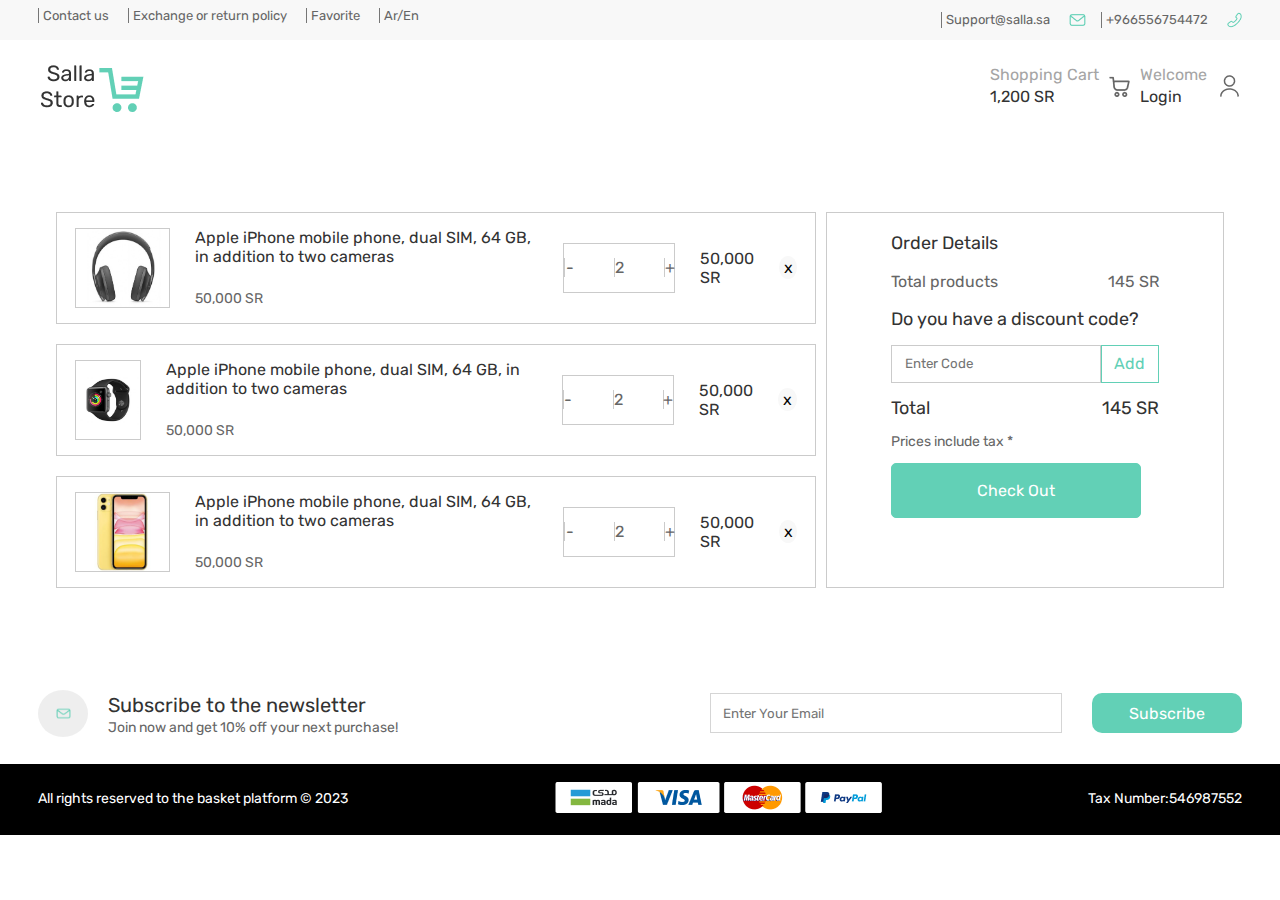
<file: cart-page.html>
<!DOCTYPE html>
<html lang="en">
    <head>
        <meta charset="UTF-8">
        <meta name="viewport" content="width=device-width, initial-scale=1.0">
        <link rel="stylesheet" href="./assest/css/cart-page.css">
        <link rel="preconnect" href="https://fonts.googleapis.com">
    <link rel="preconnect" href="https://fonts.gstatic.com" crossorigin>
    <link href="https://fonts.googleapis.com/css2?family=Rubik:ital,wght@0,300..900;1,300..900&display=swap" rel="stylesheet">
        <title>cart page</title>
    </head>
    <body>
    <header>
        <nav class="nav-header">
            <div class="nav-left">
                <ul>
                    <li>Contact us</li>
                    <li>Exchange or return policy</li>
                    <li>Favorite</li>
                    <li>Ar/En</li>
                </ul>
            </div>

            <div class="nav-right">
                <p>Support@salla.sa</p> 
                <img class="icon" src="./assest/img/email.png" alt="">
                <p>+966556754472</p>
                <img class="icon" src="./assest/img/phone.png" alt="#">
            </div> 
        </nav>
        <nav class="nav-salla">
            <div class="nav-bottom">
                <div class="salla-logo">
                    <a href="index.html"><img src="./assest/img/logo.png" alt="index.html"></a>
                </div>
                <div class="options">
                    <div class="shopping-cart">
                        <p>Shopping Cart</p>
                        <h6>1,200 SR</h6>
                    </div>
                    <a class="icon" href="cart-page.html"><img src="./assest/img/shopping.png" alt="cart-page"></a>
                    <div>
                        <p>Welcome</p>
                        <h6>Login</h6>
                    </div>
                    <a class="icon" href="info.html"><img src="./assest/img/user.png" alt="cart-page"></a>
                </div>
            </div>
        </nav>
    </header>
        <section class="all-container">
            <div class="products">
                <div class="left-container">
                    <div class="details">
                        <img src="./assest/img/Featured products/head phone.png" alt="">
                    <div class="txt">
                        <h1>Apple iPhone mobile phone, dual SIM, 64 GB, in addition to two cameras</h1>
                        <p>50,000 SR</p>
                    </div>
                    <div class="father-span">
                        <span>
                            -
                        </span>
                        <span>
                            2
                        </span>
                        <span>
                            +
                        </span>
                    </div>
                    <div><h1>50,000 SR</h1></div>
                    <div class="cancel"><span>x</span></div>
                    </div>
                    <div class="details">
                        <img src="./assest/img/Featured products/watch 2.png" alt="">
                    <div class="txt">
                        <h1>Apple iPhone mobile phone, dual SIM, 64 GB, in addition to two cameras</h1>
                        <p>50,000 SR</p>
                    </div>
                    <div class="father-span">
                        <span>
                            -
                        </span>
                        <span>
                            2
                        </span>
                        <span>
                            +
                        </span>
                    </div>
                    <div><h1>50,000 SR</h1></div>
                    <div class="cancel"><span>x</span></div>
                    </div>

                    <div class="details">
                        <img src="./assest/img/Featured products/y iphone.png" alt="">
                    <div class="txt">
                        <h1>Apple iPhone mobile phone, dual SIM, 64 GB, in addition to two cameras</h1>
                        <p>50,000 SR</p>
                    </div>
                    <div class="father-span">
                        <span>
                            -
                        </span>
                        <span>
                            2
                        </span>
                        <span>
                            +
                        </span>
                    </div>
                    <div><h1>50,000 SR</h1></div>
                    <div class="cancel"><span>x</span></div>
                    </div>
                </div>
                <div class="right-container">
                    <div class="order">
                        <h1>Order Details</h1>
                        <div class="total-pro">
                            <p>Total products</p>
                            <p>145 SR</p>
                        </div>
                        <h2>Do you have a discount code?</h2>
                        <div class="enter">
                            <input type="text" placeholder="Enter Code">
                            <a href="#">Add</a>
                        </div>
                        <div class="total">
                            
                                <h1>Total</h1>
                                <h1>145 SR</h1>
                            
                        </div>
                        <h6>Prices include tax *</h6>
                        <div class="check-pot">
                            <a class="check-out" href="check-out.html">Check Out</a>

                        </div>
                    </div>
                </div>
            </div>
        </section>
        <section class="subscribe">
            <div class="left">
                <div class="icon">
                    <img src="./assest/img/email.png" alt="#">
                </div>
                <div class="text">
                    <h1>Subscribe to the newsletter</h1>
                    <p>Join now and get 10% off your next purchase!</p>
                </div>
            </div>
        
            <div class="right">
                <input type="email" placeholder="Enter Your Email">
                <a href="#">Subscribe</a>
            </div>
        
        </section>
        <footer>
            <div class="copy-right">
                <h6>All rights reserved to the basket platform © 2023</h6>
            </div>
            <div class="card">
                <img src="./assest/img/footer/mada.png" alt="#">
                <img src="./assest/img/footer/visa.png" alt="#">
                <img src="./assest/img/footer/master.png" alt="#">
                <img src="./assest/img/footer/paypal.png" alt="#">
            </div>
            <div>
                <h6>
                Tax Number:546987552 
                </h6>
        </div>
        </footer>
</body>
</html>
</file>
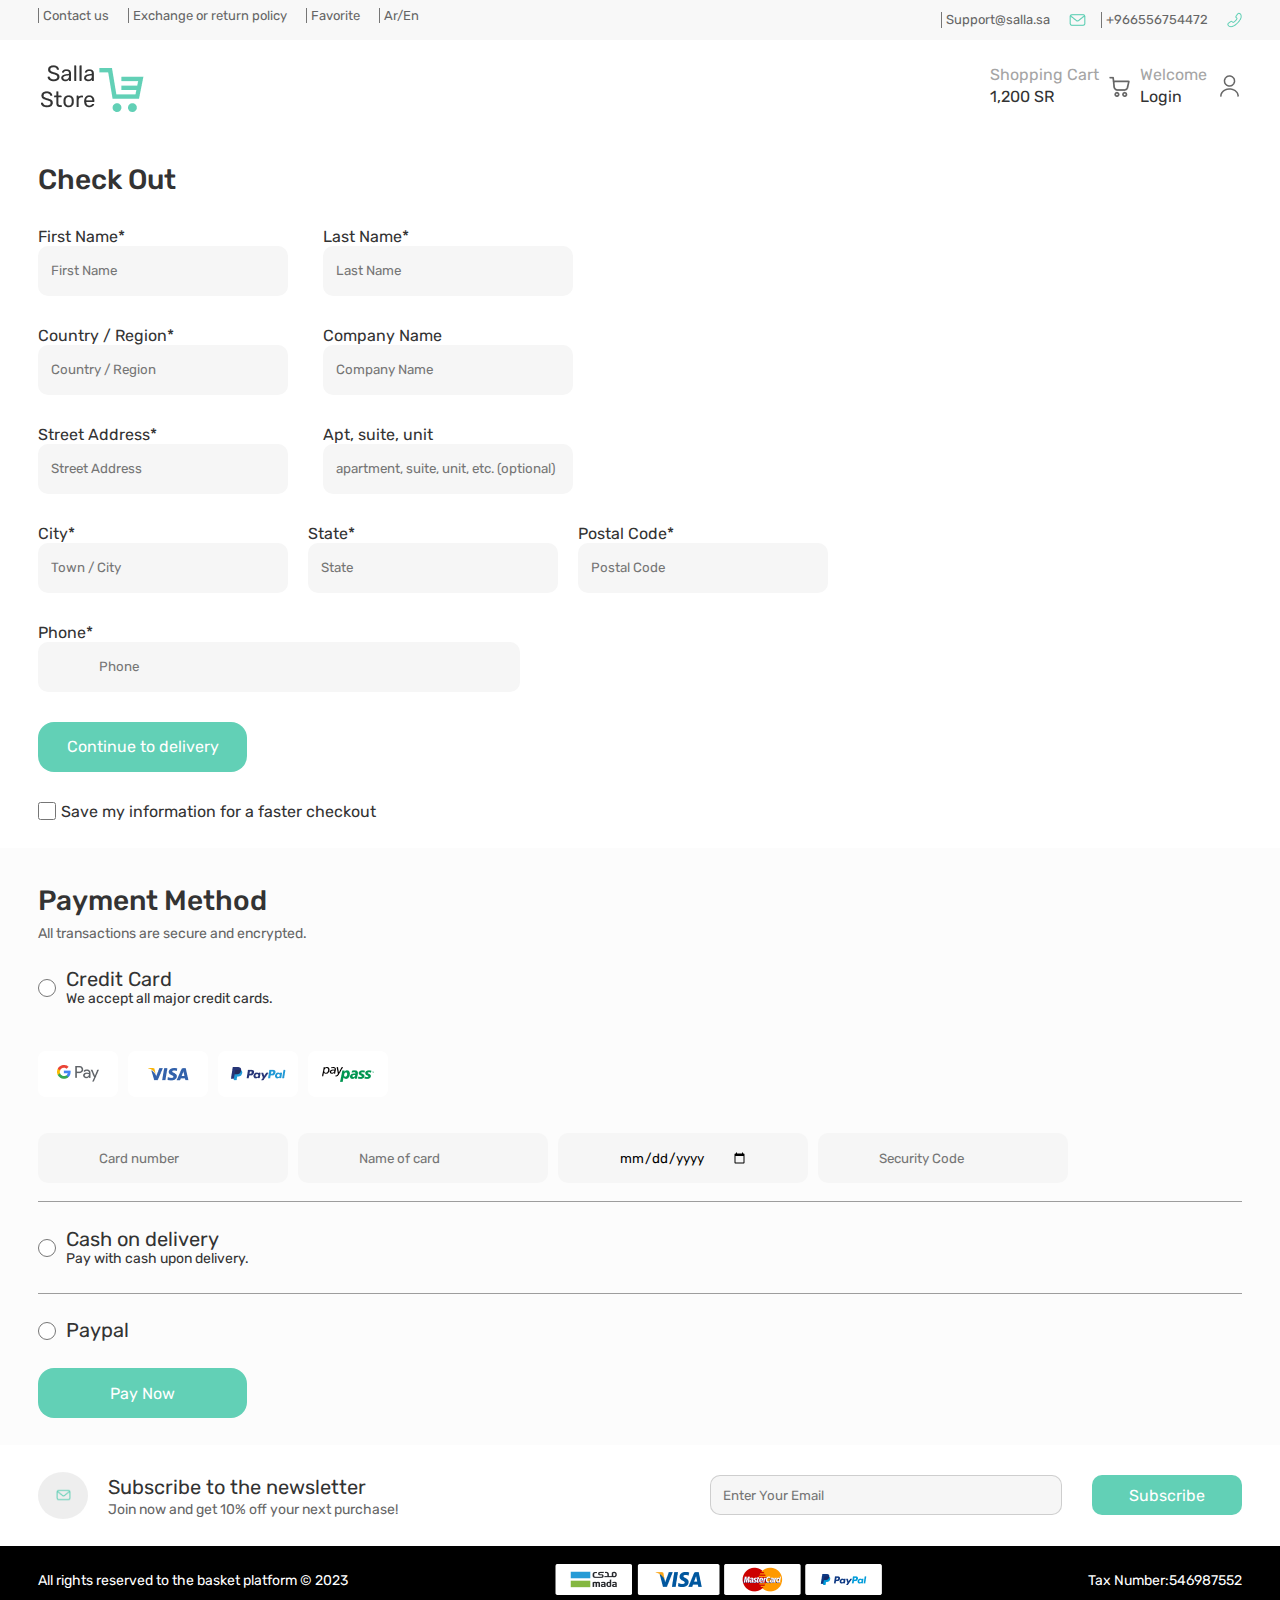
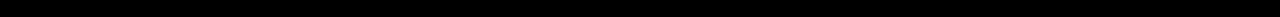
<file: check-out.html>
<!DOCTYPE html>
<html lang="en">
<head>
    <head>
        <meta charset="UTF-8">
        <meta name="viewport" content="width=device-width, initial-scale=1.0">
        <link rel="stylesheet" href="./assest/css/check-out.css">
        <link rel="preconnect" href="https://fonts.googleapis.com">
    <link rel="preconnect" href="https://fonts.gstatic.com" crossorigin>
    <link href="https://fonts.googleapis.com/css2?family=Rubik:ital,wght@0,300..900;1,300..900&display=swap" rel="stylesheet">
        <title>Info</title>
    </head>
<body>
    <header>
        <nav class="nav-header">
            <div class="nav-left">
                <ul>
                    <li>Contact us</li>
                    <li>Exchange or return policy</li>
                    <li>Favorite</li>
                    <li>Ar/En</li>
                </ul>
            </div>

            <div class="nav-right">
                <p>Support@salla.sa</p> 
                <img class="icon" src="./assest/img/email.png" alt="">
                <p>+966556754472</p>
                <img class="icon" src="./assest/img/phone.png" alt="#">
            </div> 
        </nav>
        <nav class="nav-salla">
            <div class="nav-bottom">
                <div class="salla-logo">
                    <a href="index.html"><img src="./assest/img/logo.png" alt="index.html"></a>
                </div>
                <div class="options">
                    <div class="shopping-cart">
                        <p>Shopping Cart</p>
                        <h6>1,200 SR</h6>
                    </div>
                    <a class="icon" href="cart-page.html"><img src="./assest/img/shopping.png" alt="cart-page"></a>
                    <div>
                        <p>Welcome</p>
                        <h6>Login</h6>
                    </div>
                    <a class="icon" href="info.html"><img src="./assest/img/user.png" alt="cart-page"></a>
                </div>
            </div>
        </nav>
    </header>
    <section class="checkout">
        <div class="title" >
            <h1>
                Check Out
            </h1>
        </div>
        <div class="input-up">
            <div class="left">
                <div class="first-name">
                    <h3>First Name*</h3>
                    <input type="text" placeholder="First Name">
                </div>
                <div class="country">
                    <h3>Country / Region*</h3>
                    <input type="text" placeholder="Country / Region">
                </div>
                <div class="address">
                    <h3>Street Address*</h3>
                    <input type="text" placeholder="Street Address">
                </div>
            </div>
            

            <div class="right">
                <div class="last-name">
                    <h3>Last Name*</h3>
                    <input type="text" placeholder="Last Name">
                </div>
                <div class="company-name">
                    <h3>Company Name</h3>
                    <input type="text" placeholder="Company Name">
                </div>
                <div class="apt">
                    <h3>Apt, suite, unit</h3>
                    <input type="text" placeholder="apartment, suite, unit, etc. (optional)">
                </div>
            </div>
        </div>

        <div class="input-down">
            <div>
                <h3>City*</h3>
                <input type="text" placeholder="Town / City">
            </div>
            <div>
                <h3>State*</h3>
                <input type="text" placeholder="State">
            </div>
            <div>
                <h3>Postal Code*</h3>
                <input  type="text" placeholder="Postal Code">
            </div>
        </div>
        <div class="phone">
            <h3>Phone*</h3>
                <input type="text" placeholder="Phone">
        </div>

        <a href="#">Continue to delivery</a>
        <div class="checkbox">
            <input type="checkbox">
            <h3>Save my information for a faster checkout</h3>
        </div>
    </section>
    <section class="payment">
        <div class="payment-method">
            <h1>Payment Method</h1>
            <p>All transactions are secure and encrypted.</p>
        </div>
        <div class="credit">
            <input type="radio">
            <div>
                <h2>Credit Card</h2>
                <p>We accept all major credit cards.</p>
            </div>
        </div>
        <div class="puy">
            <img src="./assest/img/credit/Frame 440.png" alt="#">
            <img src="./assest/img/credit/Frame 441.png" alt="#">
            <img src="./assest/img/credit/Frame 442.png" alt="#">
            <img src="./assest/img/credit/Frame 443.png" alt="#">
        </div>
        <div class="pay-info">
            <input type="text" placeholder="Card number">
            <input type="text" placeholder="Name of card">
            <input type="date" placeholder="Expiration date (MM/YY)">
            <input type="password" placeholder="Security Code">
        </div>
        <div class="credit cash">
            <input type="radio">
            <div>
                <h2>Cash on delivery</h2>
                <p>Pay with cash upon delivery.</p>
            </div>
        </div>
        <div class="credit">
            <input type="radio">
            <div>
                <h2>Paypal</h2>
            </div>
        </div>
        <a href="#">Pay Now</a>
    </section>
    <section class="subscribe">
        <div class="left">
            <div class="icon">
                <img src="./assest/img/email.png" alt="#">
            </div>
            <div class="text">
                <h1>Subscribe to the newsletter</h1>
                <p>Join now and get 10% off your next purchase!</p>
            </div>
        </div>
    
        <div class="right">
            <input type="email" placeholder="Enter Your Email">
            <a href="#">Subscribe</a>
        </div>
    
    </section>
    <footer>
        <div class="copy-right">
            <h6>All rights reserved to the basket platform © 2023</h6>
        </div>
        <div class="card">
            <img src="./assest/img/footer/mada.png" alt="#">
            <img src="./assest/img/footer/visa.png" alt="#">
            <img src="./assest/img/footer/master.png" alt="#">
            <img src="./assest/img/footer/paypal.png" alt="#">
        </div>
        <div>
            <h6>
            Tax Number:546987552 
            </h6>
    </div>
    </footer>
</body>
</html>
</file>
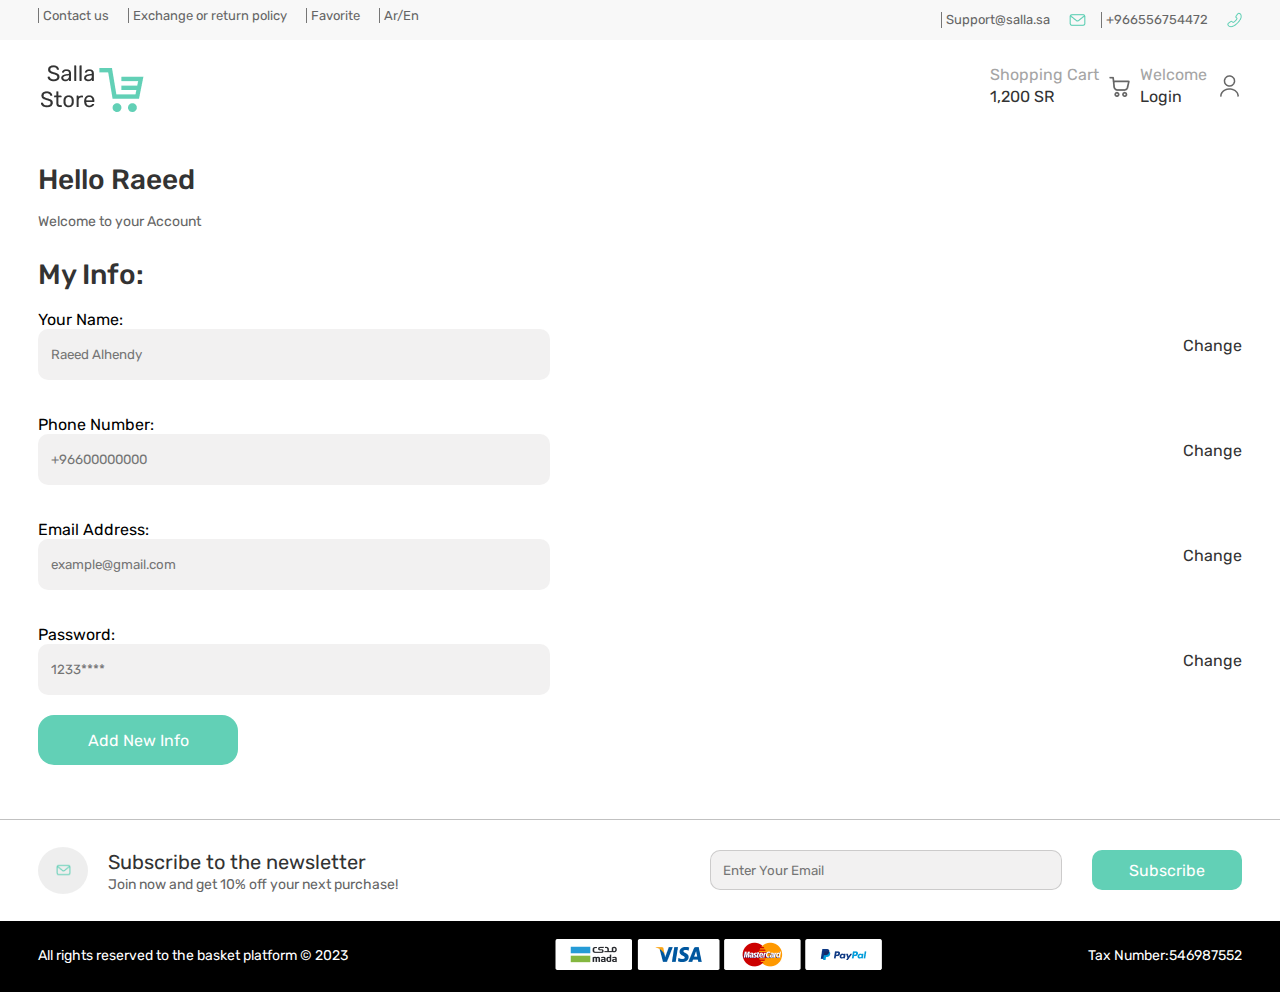
<file: info.html>
<!DOCTYPE html>
<html lang="en">
    <head>
        <meta charset="UTF-8">
        <meta name="viewport" content="width=device-width, initial-scale=1.0">
        <link rel="stylesheet" href="./assest/css/info.css">
        <link rel="preconnect" href="https://fonts.googleapis.com">
    <link rel="preconnect" href="https://fonts.gstatic.com" crossorigin>
    <link href="https://fonts.googleapis.com/css2?family=Rubik:ital,wght@0,300..900;1,300..900&display=swap" rel="stylesheet">
        <title>Info</title>
    </head>
<body>
    <header>
        <nav class="nav-header">
            <div class="nav-left">
                <ul>
                    <li>Contact us</li>
                    <li>Exchange or return policy</li>
                    <li>Favorite</li>
                    <li>Ar/En</li>
                </ul>
            </div>

            <div class="nav-right">
                <p>Support@salla.sa</p> 
                <img class="icon" src="./assest/img/email.png" alt="">
                <p>+966556754472</p>
                <img class="icon" src="./assest/img/phone.png" alt="#">
            </div> 
        </nav>
        <nav class="nav-salla">
            <div class="nav-bottom">
                <div class="salla-logo">
                    <a href="index.html"><img src="./assest/img/logo.png" alt="index.html"></a>
                </div>
                <div class="options">
                    <div class="shopping-cart">
                        <p>Shopping Cart</p>
                        <h6>1,200 SR</h6>
                    </div>
                    <a class="icon" href="cart-page.html"><img src="./assest/img/shopping.png" alt="cart-page"></a>
                    <div>
                        <p>Welcome</p>
                        <h6>Login</h6>
                    </div>
                    <a class="icon" href="info.html"><img src="./assest/img/user.png" alt="cart-page"></a>
                </div>
            </div>
        </nav>
    </header>
    <section class="info">
    <div class="top-section">
            <h1>Hello Raeed</h1>
            <p>Welcome to your Account</p>
    </div >
    <div>
        <h1>My Info:</h1>
        <br>
        <div class="all-info">
            <div class="information">
                <div class="name">
                        <div>
                            <p>Your Name:</p>
                            <input type="text" placeholder="Raeed Alhendy">
                        </div>
                        <div>
                            <h3>Change</h3>
                        </div>
                </div>
            </div>
        
        
        <div class="information">
            <div class="phone">
                <div>
                    <p>Phone Number:</p>
                    <input type="text" placeholder="+96600000000">
                </div>
                <div>
                    <h3>Change</h3>
                </div>
            </div>
        </div>
        
        <div class="information">
            <div class="email">
                <div>
                    <p>Email Address:</p>
                    <input type="email" placeholder="example@gmail.com">
                </div>
                <div>
                    <h3>Change</h3>
                </div>
            </div>
        </div>
        
        
        <div class="information">
            <div class="pass">
                <div>
                    <p>Password:</p>
                    <input type="password" placeholder="1233****">
                </div>
                <div>
                    <h3>Change</h3>
                </div>
            </div>
        </div>
        </div>
        </div>

    <a href="#">Add New Info</a>
    </section>
    <section class="subscribe">
        <div class="left">
            <div class="icon">
                <img src="./assest/img/email.png" alt="#">
            </div>
            <div class="text">
                <h1>Subscribe to the newsletter</h1>
                <p>Join now and get 10% off your next purchase!</p>
            </div>
        </div>
    
        <div class="right">
            <input type="email" placeholder="Enter Your Email">
            <a href="#">Subscribe</a>
        </div>
    
    </section>
    <footer>
        <div class="copy-right">
            <h6>All rights reserved to the basket platform © 2023</h6>
        </div>
        <div class="card">
            <img src="./assest/img/footer/mada.png" alt="#">
            <img src="./assest/img/footer/visa.png" alt="#">
            <img src="./assest/img/footer/master.png" alt="#">
            <img src="./assest/img/footer/paypal.png" alt="#">
        </div>
        <div>
            <h6>
            Tax Number:546987552 
            </h6>
    </div>
    </footer>
</body>
</html>
</file>
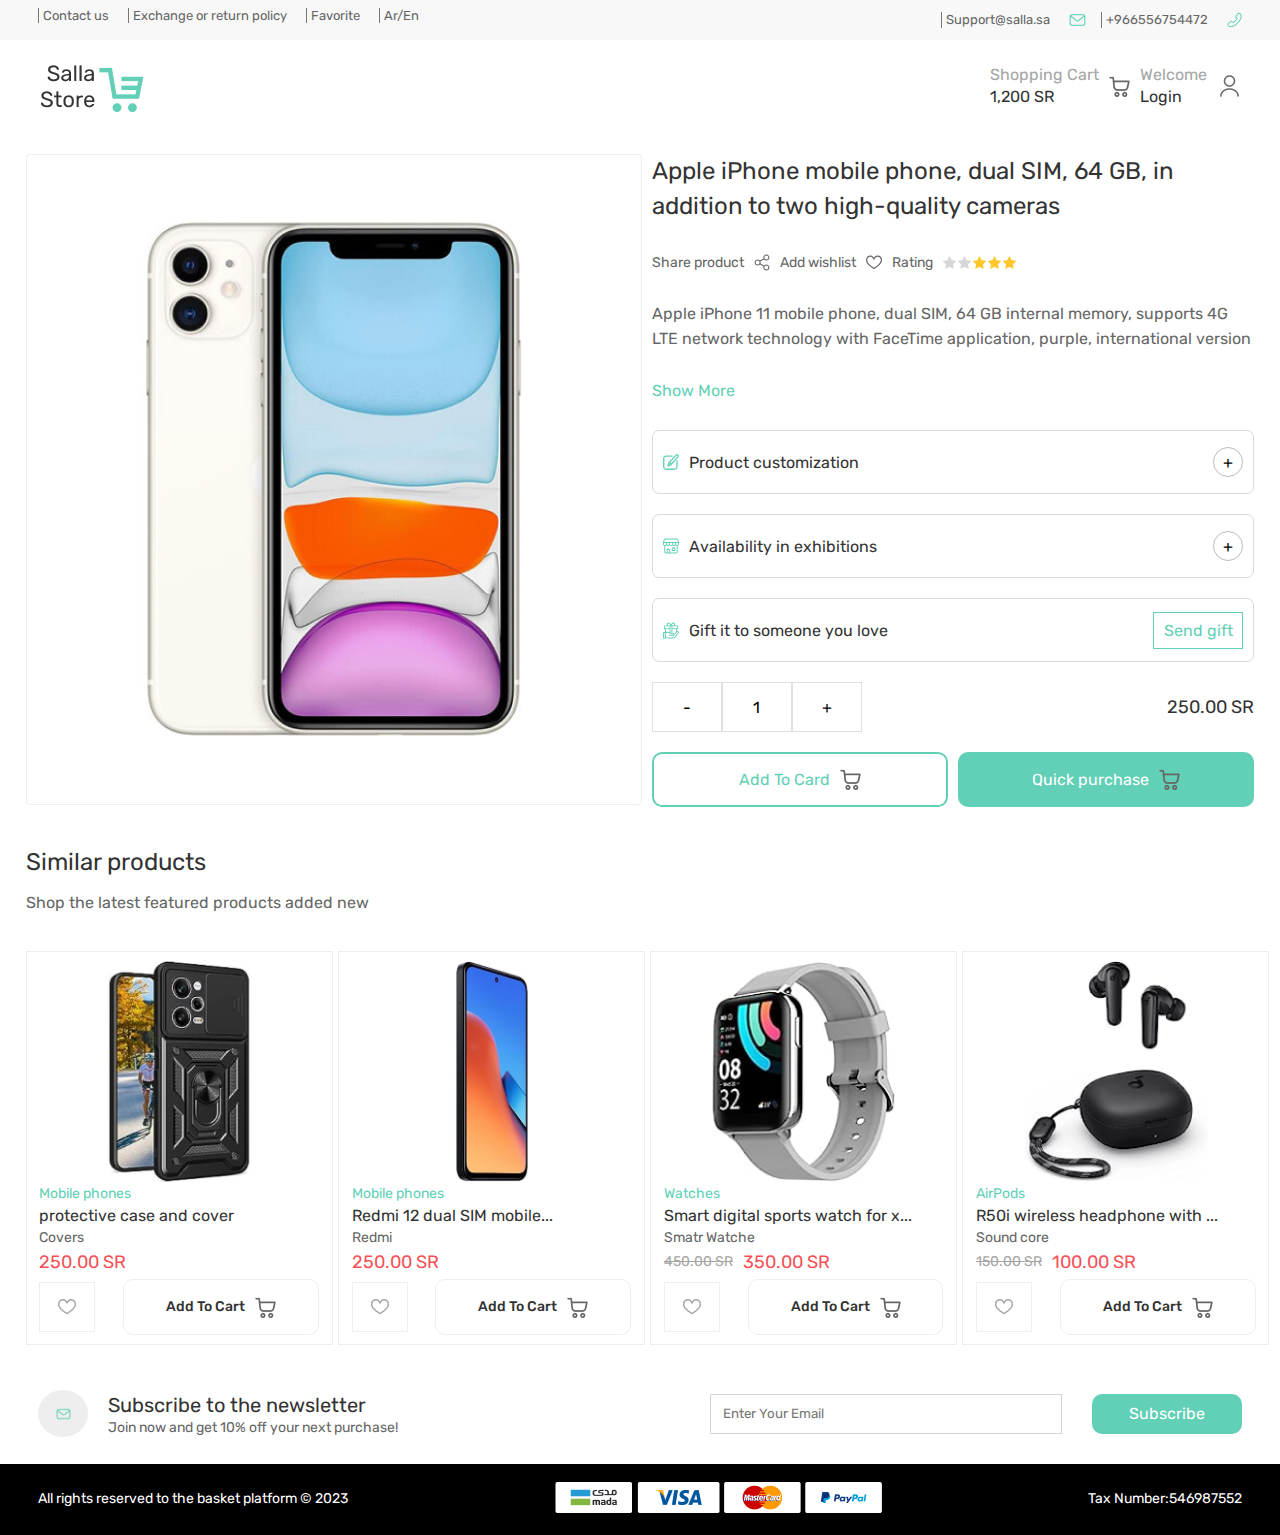
<file: product-details.html>
<!DOCTYPE html>
<html lang="en">
    <head>
        <meta charset="UTF-8">
        <meta name="viewport" content="width=device-width, initial-scale=1.0">
        <link rel="stylesheet" href="./assest/css/product-details.css">
        <link rel="preconnect" href="https://fonts.googleapis.com">
    <link rel="preconnect" href="https://fonts.gstatic.com" crossorigin>
    <link href="https://fonts.googleapis.com/css2?family=Rubik:ital,wght@0,300..900;1,300..900&display=swap" rel="stylesheet">
        <title>product-details</title>
    </head>
    <body>
        
        <header>
            <nav class="nav-header">
                <div class="nav-left">
                    <ul>
                        <li>Contact us</li>
                        <li>Exchange or return policy</li>
                        <li>Favorite</li>
                        <li>Ar/En</li>
                    </ul>
                </div>
    
                <div class="nav-right">
                    <p>Support@salla.sa</p> 
                    <img class="icon" src="./assest/img/email.png" alt="">
                    <p>+966556754472</p>
                    <img class="icon" src="./assest/img/phone.png" alt="#">
                </div> 
            </nav>
            <nav class="nav-salla">
                <div class="nav-bottom">
                    <div class="salla-logo">
                        <a href="index.html"><img src="./assest/img/logo.png" alt="index.html"></a>
                    </div>
                    <div class="options">
                        <div class="shopping-cart">
                            <p>Shopping Cart</p>
                            <h6>1,200 SR</h6>
                        </div>
                        <a class="icon" href="cart-page.html"><img src="./assest/img/shopping.png" alt="cart-page"></a>
                        <div>
                            <p>Welcome</p>
                            <h6>Login</h6>
                        </div>
                        <a class="icon" href="info.html"><img src="./assest/img/user.png" alt="cart-page"></a>
                    </div>
                </div>
            </nav>
        </header>
        <section id="product-details">
            <div class="iphone">
                <img src="./assest/img/product details/white iphone.png" alt="#">
            </div>
    
            <div class="right-page">
                <h1>Apple iPhone mobile phone, dual SIM, 64 GB, in addition to two high-quality cameras</h1>
                <ul class="options">
                    <li class="share">
                        <h3>Share product</h3>
                        <img src="./assest/img/product details/share.svg" alt="#">
                    </li>
                    <li class="add">
                        <h3>Add wishlist</h3>
                        <img src="./assest/img/product details/add.svg" alt="#">
                    </li>
                    <li class="rating">
                        <h3>Rating</h3>
                        <img src="./assest/img/product details/Rating (2).svg" alt="">
                    </li>
                </ul>
                <h6>Apple iPhone 11 mobile phone, dual SIM, 64 GB internal memory, supports 4G LTE network technology with FaceTime application, purple, international version</h6>
                <div class="show-more"><a href="#">Show More</a></div>
                <div class="pag">
                    <div class="edit-container">
                        <div class="edit">
                            <img src="./assest/img/product details/edit.svg" alt="">
                            <h4>Product customization</h4>
                        </div>
                        <div>
                            <span class="plus">+</span>
                        </div>
                    </div>
                    
                    <div class="availabil-container">
                        <div class="availabil">
                            <img src="./assest/img/product details/Customization Icons (1).svg" alt="">
                            <h4>Availability in exhibitions</h4>
                        </div>
                        <div>
                            <span class="plus">+</span>
                        </div>
                    </div>
                    <div class="gift-container">
                        <div class="gift">
                            <img src="./assest/img/product details/gift.svg" alt="">
                            <h4>Gift it to someone you love</h4>
                        </div>
                        <div class="send-gift">
                            <a href="">Send  gift</a>
                        </div>
                    </div>
                    <div class="about-price">
                        <div class="top-price">
                            <div class="father-span">
                                <span >
                                    -
                                </span>
                                <span>
                                    1
                                </span>
                                <span>
                                    +
                                </span>
                            </div>
                            <div class="price">
                                <h1>250.00 SR </h1>
                            </div>
                        </div>
                    </div>
    
    
                    <div class="buy">
                        <div class="add-card">
                            <a href="#">Add To Card</a>
                            <img src="./assest/img/shopping.png" alt="">
                        </div>
                        <div class="purchase">
                            <a href="">Quick purchase</a>
                            <img src="./assest/img/shopping.png" alt="">
                        </div>
                    </div>
                    
                </div>
            </div>
        </section>
        <section>
            <div class="similar-products">
                <h1>
                    Similar products
                </h1>
                <p>Shop the latest featured products added new</p>
            </div>

            <div class="all-products">
                <div class="container">
                    <img class="img-product" src="./assest/img/Similar products/cover case.png" alt="#">
                    <h6>Mobile phones</h6>
                    <h3>protective case and cover</h3>
                    <h4>Covers</h4>
                    <div class="price">
                        <h4>250.00 SR </h4>
                    </div>
                    <div class="card-buttom">
                        <div class="icon"><img src="./assest/img/Featured products/icon.svg" alt="#"></div>
                        <div class="add-to-card">
                            <a href="">Add To Cart</a>
                            <img src="./assest/img/shopping.png" alt="">
                        </div>
                    </div>
                </div>
                <div class="container">
                    <img class="img-product" src="./assest/img/Similar products/redmi.png" alt="#">
                    <h6>Mobile phones</h6>
                    <h3>Redmi 12 dual SIM mobile...</h3>
                    <h4>Redmi</h4>
                    <div class="price">
                        <h4>250.00 SR </h4>
                    </div>
                    <div class="card-buttom">
                        <div class="icon"><img src="./assest/img/Featured products/icon.svg" alt="#"></div>
                        <div class="add-to-card">
                            <a href="">Add To Cart</a>
                            <img src="./assest/img/shopping.png" alt="">
                        </div>
                    </div>
                </div>
                <div class="container">
                    <img class="img-product" src="./assest/img/Similar products/smart wacth.png" alt="#">
                    <h6>Watches</h6>
                    <h3>Smart digital sports watch for x...</h3>
                    <h4>Smatr Watche</h4>
                    <div class="price">
                        <h5>450.00 SR </h5>
                        <h4>350.00 SR </h4>
                    </div>
                    <div class="card-buttom">
                        <div class="icon"><img src="./assest/img/Featured products/icon.svg" alt="#"></div>
                        <div class="add-to-card">
                            <a href="">Add To Cart</a>
                            <img src="./assest/img/shopping.png" alt="">
                        </div>
                    </div>
                </div>
                <div class="container">
                    <img class="img-product" src="./assest/img/Similar products/air bods black.png" alt="#">
                    <h6>AirPods</h6>
                    <h3>R50i wireless headphone with ...</h3>
                    <h4>Sound core</h4>
                    <div class="price">
                        <h5>150.00 SR </h5>
                        <h4>100.00 SR </h4>
                    </div>
                    <div class="card-buttom">
                        <div class="icon"><img src="./assest/img/Featured products/icon.svg" alt="#"></div>
                        <div class="add-to-card">
                            <a href="">Add To Cart</a>
                            <img src="./assest/img/shopping.png" alt="">
                        </div>
                    </div>
                </div>
            </div>
        </section>
        <section class="subscribe">
            <div class="left">
                <div class="icon">
                    <img src="./assest/img/email.png" alt="#">
                </div>
                <div class="text">
                    <h1>Subscribe to the newsletter</h1>
                    <p>Join now and get 10% off your next purchase!</p>
                </div>
            </div>
    
            <div class="right">
                <input type="email" placeholder="Enter Your Email">
                <a href="#">Subscribe</a>
            </div>
    
        </section>
        <footer>
            <div class="copy-right">
                <h6>All rights reserved to the basket platform © 2023</h6>
            </div>
            <div class="card">
                <img src="./assest/img/footer/mada.png" alt="#">
                <img src="./assest/img/footer/visa.png" alt="#">
                <img src="./assest/img/footer/master.png" alt="#">
                <img src="./assest/img/footer/paypal.png" alt="#">
            </div>
            <div>
                <h6>
                Tax Number:546987552 
                </h6>
        </div>
        </footer>

</body>
</html>
</file>
<file: assest/css/style.css>
*{
    margin: 0;
    padding: 0;
    box-sizing: border-box;
    font-family: "Rubik", sans-serif;
    
}
/*=======nav header=======*/


header .nav-header{
    display: flex;
    justify-content: space-between;
    padding: 8px 3vw;
    background-color: #f8f8f8;
    height: 40px;
}
.nav-right .icon , 
.nav-left .icon{
    justify-content: center;
    align-items: center;
}
header .nav-header .nav-right , 
header .nav-header .nav-left ul{
    display: flex;
    gap: 15px;
    list-style: none;
    justify-content: center;
    align-items: center;
}


header .nav-header .nav-right  p, 
header .nav-header .nav-left li{
    border-left: 1px solid rgba(0, 0, 0, 0.527);
    padding: 0 4px;
    font-weight: 400;
    font-size: 13px;
    line-height: 15.4px;
    color: #666666;
}
/*=======nav header 2=======*/

.nav-salla .nav-bottom{
    display: flex;
    justify-content: space-between;
    padding: 20px 3vw;
    align-items: center;
}
.nav-salla .nav-bottom .options{
    display: flex;
    gap: 10px;
    justify-content: center;
    align-items: center;
}
.nav-salla .nav-bottom .options p{
    font-weight: 400;
    line-height: 16.5px;
    color: #a5a5a5;
}
.nav-salla .nav-bottom .options h6{
    font-weight: 400;
    line-height: 25px;
    font-size: 16px;
    color: #333333;
}
/*=======  hero  =======*/

.hero{
    width: 100%;
    height: calc(100vh - 156px);
    background-image: url(../img/best\ sales.png);
    background-size: cover;
    background-position: center;
    background-repeat: no-repeat;
    display: flex;
    flex-direction: column;
    justify-content: center;
    align-items: center;
    row-gap: 30px;
}

.hero h1{
    font-weight: 400;
    font-size: 48px;
    line-height: 70px;
    color: #FFFFFF;
}
.hero p{
    font-weight: 400;
    line-height: 25px;
    color: #f8f8f8b7;
    max-width: 814px;
}
.hero button{
    width: 200px;
    height: 56px;
    background-color: #62D0B6;
    border: none;
    border-radius: 10px;
    cursor: pointer;
}

/*=========our-serivce======*/

.our-service .service{
    padding: 43px 3vw;
    display: flex;
    justify-content: center;
    align-items: center;
    gap: 10px;
    
}

.our-service .service p{
    font-weight: 400;
    line-height: 25px;
    color: #666666;
}
.our-service .service  h2{
    color: #333333;
    font-weight: 500;
    font-size: 20px;
    line-height: 30px;
}

    /*========d-headphone=====*/

    
.d-headphone{
    display: flex;
    padding: 56px 3vw;
    gap: 30px;
    justify-content: center;
    flex-wrap: wrap;
}

.d-headphone .h-left .text ,
.d-headphone .h-right .text {
    position: relative;
}
.d-headphone .h-left .text .info , 
.d-headphone .h-right .text .info{
    display: flex;
    height: 243px;
    flex-direction: column;
    position: absolute;
    gap: 20px;
    top: 0;
    justify-content: center;
    padding: 0 20px;
}

.d-headphone h3{
    font-weight: 500;
    line-height: 1.56rem;
    font-size: 16px;
    color: #666666;
}
.d-headphone h1{
    font-weight: 500;
    font-size: 1.68rem;
    line-height: 49px;
    color: #333333;
}
.d-headphone p{
    font-weight: 400;
    line-height: 24px;
    color: #333333;
}
    /*========Featured products=====*/

    .f-products{
        padding:5vh 3vw ;
        
    }

.f-products .title , 
.shop .title , 
.nav-offers .title{
    display: flex;
    justify-content: space-between;
    align-items: center;
    
}
.f-products h1 , 
.shop h1 , .offers h1{
    font-weight: 500;
    font-size: 1.8rem;
    line-height: 35px;
    color: #333333;
    max-width: 341px;
}
.f-products p , 
.shop p , .offers p{
    font-weight: 400;
    line-height: 25px;
    color: #666666;
    max-width: 341px;
}
.f-products .view a ,
.shop .view a ,
.offers .view a{
    text-decoration: none;
    color: #62D0B6;
}
.f-products .view ,
.shop .view ,
.offers .view{
    gap: 8px;
    border-radius: 10px;
    display: flex;
    height: 38px;
    width: 100px;
    border: 1px solid #62D0B6;
    align-items: center;
    justify-content: center;
}


.all-products{
    display: grid;
    gap: 10px;
    grid-template-columns: 25% 25% 25% 25% ;
    grid-template-rows: 1f 1fr;
}
.container{
    display: flex;
    flex-direction: column;
    row-gap: 4px;
    position: relative;
    border: 1px solid #EEEEEE;
    padding: 1vh 1vw;
}
.container:hover{
    border: 1px solid #62D0B6;
}
.container .img-product{
    width: 100%;
    height: 100%;
}
.container .discount{
    position: absolute;
    top: 0;
    padding: 1vh 1vw;
}

.container .price ,
.add-to-card{
    display: flex;
    gap: 10px;
}

.container .add-to-card{
    width: 198px;
    height: 56px;
    border: 1px solid #EEEEEE;
    border-radius: 10px;
    justify-content: center;
    align-items: center;
}
.container .card-buttom .icon{
    display: flex;
    height: 50px;
    width: 50px;
    border: 1px solid  #EEEEEE ;
    justify-content: center;
    align-items: center;
}
.container .card-buttom {
    display: flex;
    align-items: center;
    justify-content: space-between;
}
.container h6{
    font-weight: 400;
    font-size: 14px;
    line-height: 16.7px;
    color:#62D0B6;
}
.container h3{
    font-size: 16px;
    font-weight: 400;
    line-height: 19px;
    color: #333333;
}
.container h4{
    font-weight: 400;
    font-size: 14px;
    line-height: 17px;
    color: #666666;
}
.container .price h5{
    font-weight: 400;
    font-size: 14px;
    line-height: 24px;
    color: #A5A5A5;
    text-decoration: line-through;
}
.container .price h4{
    font-weight: 400;
    font-size: 18px;
    line-height: 25px;
    color: #F55157;
}
.container .add-to-card a{
    text-decoration: none;
}
.container .add-to-card a{
    font-weight: 500;
    font-size: 14px;
    line-height: 24px;
    color: #333333;
}
.container .add-to-card:hover{
    background-color: #62D0B6;
}
.container .add-to-card a:hover{
    color: white;
}
    /*========best sales 2024=====*/

    .best-sales-2024{
        background-image: url(../img/bannerContainer.png);
        height: 100vh;
        background-size: cover;
        background-repeat: no-repeat;
        display: flex;
        flex-direction: column;
        justify-content: center;
        background-position: center right;
    }
    .best-sales-2024 .sales-child{
        display: flex;
        flex-direction: column;
        gap: 30px;
        max-width: 500px;
        padding: 0 0 3vh 3vw;
        }

    .best-sales-2024 h1 , 
    .finall-best-sales .finall-child h1
    {
        color: #FFFFFF;
        font-weight: 400;
        font-size: 48px;
        line-height: 70px;
    }
    .best-sales-2024 p , 
    .finall-best-sales .finall-child p
    {
        font-weight: 400;
        font-size: 16px;
        line-height: 24px;
        color: #FFFFFF;
    }
    .best-sales-2024 button{
        width: 198px;
        height: 56px;
        border: none;
        background-color: #62D0B6;
        border-radius: 10px;
        justify-content: center;
        align-items: center;
        cursor: pointer;
    }

    /*==========shop categories=========*/
    .shop{
        padding: 3vh 3vw;
    }

    .shop-products{
        padding: 3vh 3vw ;
        display: flex;
        flex-wrap: wrap;
        gap: 24px;
    }
    .shop-products .item{
        display: flex;
        flex-direction: column;
        justify-content: center;
        align-items: center;
        cursor: pointer;
    }
    .item h3 {
        font-weight: 400;
        font-size: 20px;
        line-height: 30px;
        color: #333333;
    }
    .item  p{
        font-weight: 400;
        font-size: 16px;
        line-height: 25px;
        color: #666666;
    }
    /*==========Offers ending soon=========*/
    .offers{
        padding: 3vh 2vw;
    }
    .offers .options{
        display: flex;
        gap: 32px;
    }
    .offers .options .img2{
        position: relative;

    }
    .offers .options .img2 .discount{
        position: absolute;
        top: 0;
    }
    .offers .options .time{
        display: flex;
        gap: 8px;
    }
    .offers .options .info{
        display: flex;
        flex-direction: column;
        gap: 20px;
    }

    .offers .options .time h4{
        display: flex;
        width: 83px;
        height: 50px;
        background-color: #F8F8F8;
        justify-content: center;
        align-items: center;
        text-align: center;
    }
    .offers .watches{
        display: flex;
        padding: 3vh 0;
        gap: 30px;
        flex-wrap: wrap;
    }

    
    .offers .options .info h6{
        font-weight: 400;
        font-size: 18px;
        line-height: 25px;
        color: #333333;
        max-width: 350px;
    }
    .offers .options .info h3{
        font-weight: 400;
        font-size: 16px;
        line-height: 25px;
        color: #666666;
        max-width: 357px;
    }
        /*==========shop now=========*/
    .shop-now .father{
        gap: 20px;
    }
    
    .product-1{
        display: flex;
        flex-direction: column;
        align-items: center;
        gap: 16px;
        background-color: #FDDCDD;
        padding: 5vh 3vw;
        text-align: center;

    }
    .product-2{
        display: flex;
        flex-direction: column;
        align-items: center;
        gap: 16px;
        background-color: #FFEFDA;
        padding: 5vh 3vw;
        text-align: center;
    }
    .product-3{
        display: flex;
        flex-direction: column;
        align-items: center;
        gap: 16px;
        background-color: #E0F6F0;
        padding: 5vh 3vw;
        text-align: center;
    }

    .shop-now h3{
        font-weight: 600;
        font-size: 18px;
        line-height: 21px;
        color: #333333;
    }
    .shop-now p{
        font-weight: 400;
        font-size: 14px;
        line-height: 17px;
        color: #666666;
    }
    .shop-now a{
        text-decoration: none;
        font-weight: 400;
        font-size: 16px;
        line-height: 24px;
        color: #333333;
    }
    /*==========finall best sales=========*/
    .finall-best-sales{
        background-image: url(../img/bannerContainer2.png);
        height: 100vh;
        background-size: cover;
        background-repeat: no-repeat;
        display: flex;
        align-items: center;
        justify-content: center;
        background-position: center right;
    }
    .finall-child{
        display: flex;
        flex-direction: column;
        align-items: center;
        gap: 30px;
        max-width: 500px;
        padding: 0 5px;
    }
    .finall-best-sales .finall-child a{
        width: 198px;
        height: 56px;
        border: none;
        display: flex;
        color:white;
        background-color: #62D0B6;
        border-radius: 10px;
        justify-content: center;
        align-items: center;
        text-decoration: none;
    }
    .Customer-Reviews{
        
        padding: 3vh 3vw;
        display: flex;
        flex-direction: column;
        gap: 10px;
    }
    .Customer-Reviews h1{
        font-weight: 500;
        font-size:30px ;
        line-height: 35px;
        color: #333333;
    }
    .Customer-Reviews p{
        font-weight: 400;
        font-size: 14px;
        line-height: 25px;
        color: #666666;
    }
        /*==========Customer-Reviews=========*/

    .the-father{
        display: flex;
        gap: 40px;
    }
    .review .containers{
        display: flex;
        flex-direction: column;
        gap: 16px;
        border: 2px solid #EEEEEE;
        padding: 2vh 2vw;
    }
    .review .containers .Rating{
        display: flex;
        justify-content: space-between;
    }
    .review .containers .comments p{
        max-width: 332px;
    }
    /*==========Brands=========*/
    .brands {
        padding: 3vh 3vw;
    }
    .brands .page-header h1{
        font-weight: 500;
        font-size: 30px;
        line-height: 35px;
        color: #333333;
    }
    .brands .page-header p{
        font-weight: 400;
        font-size: 14px;
        line-height: 25px;
        color: #666666;
    }
    .brands .father-brand{
        display: flex;
        padding: 3vh 0;
        gap: 24px;
        overflow: auto;
    }
    .brands .brand-img{
        width: 226px;
        height: 110px;
        display: flex;
        justify-content: center;
        align-items: center;
        border: 1px solid #66666649;
        cursor: pointer;
    }
        /*========subscribe=====*/

    .subscribe{
        display: flex;
        justify-content: space-between;
        padding: 3vh 3vw;
    }
    .subscribe .left{
        display: flex;
        gap: 20px;
    }
    .subscribe .left .icon{
        display: flex;
        justify-content: center;
        align-items: center;
        border-radius: 50%;
        width: 50px;
        background-color: #6666661c;
    }
    .subscribe .left .icon img{
        width: 30%;
        height: 30%;
    }
    .subscribe .left h1{
        font-weight: 400;
        font-size: 20px;
        line-height: 30px;
        color: #333333;
    }
    .subscribe .left p{
        font-weight: 400;
        font-size: 14px;
        line-height: 16.6px;
        color: #666666;
    }
    .subscribe .right{
        display: flex;
        align-items: center;
        gap: 30px;
    }
    .subscribe .right input{
        width: 352px;
        height: 40px;
        padding: 0 1vw;
        border: 1px solid #66666646;
    }
    .subscribe .right a{
        width: 150px;
        height: 40px;
        border: none;
        display: flex;
        color:white;
        background-color: #62D0B6;
        border-radius: 10px;
        justify-content: center;
        align-items: center;
        text-decoration: none;
    }

    /*========footer=====*/
    footer{
        background-color: black;
        padding: 2vh 3vw;
        align-items: center;
        display: flex;
        justify-content: space-between;
        
    }
    footer h6{
        font-weight: 400;
        font-size: 14px;
        line-height: 16.9px;
        color: #FFFFFF;
    }

    footer img{
        cursor: pointer;
    }
    /* ================================ Responsive Design ============================ */

@media screen and (max-width:786px) {
    
    html{
        font-size: 70%;
    }

    header .nav-header {
        justify-content: center;
    }
    
    header .nav-header .nav-left{
        display: none;
    }
    .nav-salla .nav-bottom img{
        height: 30px;
    }
    .hero h1{
        font-size: 30px;
    }
    .hero p{
        padding: 0 29px;
    }
    
    /*========our-service=====*/
    .our-service .service ,
    .d-headphone{
        flex-direction: column;
        text-align: center;
    }
    
    /*========d-headphone=====*/
    .d-headphone{
        padding: 0 10px;
        align-items: center;
    }
    

    .d-headphone .h-left .text .info , 
    .d-headphone .h-right .text .info{
        gap: 0;
        height: 100%;
        width: 100%;
}
.d-headphone .h-left .text img , 
.d-headphone .h-right .text img {
    width: 100%;
}   

    /*========Featured products=====*/

.f-products {
    width: 100vw;
    
}

    .all-products{
        grid-template-columns: 1fr; 
        display: flex;
        flex-direction: column;
        justify-content: center;
        align-items: center;
    }

.container {
    width: 50%;
}

/*========best sales 2024=====*/

.best-sales-2024{
    width: 100%;
    background-position:  right;
}

.shop-products{
    flex-wrap: nowrap;
    overflow-x: auto;
}
/*========shop categories=====*/
.offers .watches{
    flex-direction: column;
    align-items: center;
}
.offers .options{
    flex-direction: column;
}
.offers .options .time{
    flex-direction: column;
    align-items: center;
}
.offers .container{
    width: 300px;
    justify-content: center;
    align-items: center;
}
        /*==========shop now=========*/

.shop-now .father{
    display: flex;
    flex-direction: column;
    align-items: center;
}
.shop-now .product-1 ,.shop-now .product-2
, .shop-now .product-3{
    width: 80%;
    
}
/*==========finall best sales=========*/
.finall-best-sales{
    background-position: 80% ;
}
/*==========Customer-Reviews=========*/
.the-father{
    overflow: auto;
}
/*==========Brands=========*/
.brands .father-brand{
    overflow: auto;
}
.subscribe {
    flex-direction: column;
}
/*==========subscribe=========*/
.subscribe .icon{
    width: 100px;
    height: 80px;
}

}
</file>
<file: assest/css/all-products.css>
*{
    margin: 0;
    padding: 0;
    box-sizing: border-box;
    font-family: "Rubik", sans-serif;
    
}
/*=======nav header=======*/


header .nav-header{
    display: flex;
    justify-content: space-between;
    padding: 8px 3vw;
    background-color: #f8f8f8;
    height: 40px;
}
.nav-right .icon , 
.nav-left .icon{
    justify-content: center;
    align-items: center;
}
header .nav-header .nav-right , 
header .nav-header .nav-left ul{
    display: flex;
    gap: 15px;
    list-style: none;
    justify-content: center;
    align-items: center;
}


header .nav-header .nav-right  p, 
header .nav-header .nav-left li{
    border-left: 1px solid rgba(0, 0, 0, 0.527);
    padding: 0 4px;
    font-weight: 400;
    font-size: 13px;
    line-height: 15.4px;
    color: #666666;
}
/*=======nav header 2=======*/

.nav-salla .nav-bottom{
    display: flex;
    justify-content: space-between;
    padding: 20px 3vw;
    align-items: center;
}
.nav-salla .nav-bottom .options{
    display: flex;
    gap: 10px;
    justify-content: center;
    align-items: center;
}
.nav-salla .nav-bottom .options p{
    font-weight: 400;
    line-height: 16.5px;
    color: #a5a5a5;
}
.nav-salla .nav-bottom .options h6{
    font-weight: 400;
    line-height: 25px;
    font-size: 16px;
    color: #333333;
}

/*=======sibebar=======*/
input{
    accent-color: #62D0B6 ;
}
.side-bar{
    padding: 3vh 2vw;
}
.container-bar{
    border: 1px solid #66666648;
    display: flex;
    width: 300px;
    position: fixed;
    left: 0;
    height: 400px;
    overflow: auto;
    border-radius: 10px;
        background-color: #62D0B6;
}
.side-bar ul{
    display: flex;
    position: relative;
    flex-direction: column;
    gap: 10px;
    padding: 0 10%;
    height: 300px;
    justify-content: center;
}
.side-bar .right-bar{
    
    text-align: right;
    
}

.side-bar ul a{
    text-decoration: none;
    font-weight: 400;
    font-size: 14px;
    line-height: 16.59px;
    color: #62D0B6;
}
.side-bar ul li{
    list-style: none;
    font-weight: 400;
    font-size: 14px;
    line-height: 20px;
    color: #666666;
}
.side-bar .red{
    display: block;
    position: absolute;
    right: 40%;
    width: 20px;
    height: 20px;
    border-radius: 20px;
    background-color: #F55157;
}
.side-bar .green{
    display: block;
    position: absolute;
    right: 40%;
    width: 20px;
    height: 20px;
    border-radius: 20px;
    background-color: #00AF6C;
}
.side-bar .black{
    display: block;
    position: absolute;
    right: 40%;
    width: 20px;
    height: 20px;
    border-radius: 20px;
    background-color: black;
}
.side-bar .blue{
    display: block;
    position: absolute;
    right: 40%;
    width: 20px;
    height: 20px;
    border-radius: 20px;
    background-color: #62D0B6;
}
.side-bar .yellow{
    display: block;
    position: absolute;
    right: 40%;
    width: 20px;
    height: 20px;
    border-radius: 20px;
    background-color: #FFAF44;
}
.container-bar h1{
    font-weight: 400;
    font-size: 16px;
    line-height: 19px;
    color: #333333;
}

.rest{
    border: 1px solid #333333;
    display: flex;
    justify-content: center;
    align-items: center;
    margin-left: -35%;
    height: 38px;
    border-radius: 10px;
}
.rest a{
    text-decoration: none;
    font-weight: 400;
    font-size: 14px;
    line-height: 16.9px;
    color: #333333;
}

/*=========== products========*/

.f-products{
    padding:5vh 3vw ;
    width: 914px;
    width: 100%;
    display: flex;
    justify-content: end;
}


.f-products h1 , 
.shop h1 , .offers h1{
font-weight: 500;
font-size: 1.8rem;
line-height: 35px;
color: #333333;
max-width: 341px;
}
.f-products p , 
.shop p , .offers p{
font-weight: 400;
line-height: 25px;
color: #666666;
max-width: 341px;
}




.all-products{
display: grid;
gap: 10px;
grid-template-columns: 33.3% 33.3% 33.3%  ;
grid-template-rows:  25% 25% 25% 25%;
position:relative;
right: 0;
}
.container{
display: flex;
flex-direction: column;
row-gap: 4px;
left: 100%;
max-width: 900px;
border: 1px solid #EEEEEE;
padding: 1vh 1vw;
}
.container:hover{
border: 1px solid #62D0B6;
}
.container .img-product{
width: 70%;
height: 70%;
}
.container .discount{
position: absolute;
top: 0;
padding: 1vh 1vw;
}

.container .price ,
.add-to-card{
display: flex;
gap: 10px;
}

.container .add-to-card{
width: 198px;
height: 56px;
border: 1px solid #EEEEEE;
border-radius: 10px;
justify-content: center;
align-items: center;
}
.container .card-buttom .icon{
display: flex;
height: 50px;
width: 50px;
border: 1px solid  #EEEEEE ;
justify-content: center;
align-items: center;
}
.container .card-buttom {
display: flex;
align-items: center;
justify-content: space-between;
}
.container h6{
font-weight: 400;
font-size: 14px;
line-height: 16.7px;
color:#62D0B6;
}
.container h3{
font-size: 16px;
font-weight: 400;
line-height: 19px;
color: #333333;
}
.container h4{
font-weight: 400;
font-size: 14px;
line-height: 17px;
color: #666666;
}
.container .price h5{
font-weight: 400;
font-size: 14px;
line-height: 24px;
color: #A5A5A5;
text-decoration: line-through;
}
.container .price h4{
font-weight: 400;
font-size: 18px;
line-height: 25px;
color: #F55157;
}
.container .add-to-card a{
text-decoration: none;
}
.container .add-to-card a{
font-weight: 500;
font-size: 14px;
line-height: 24px;
color: #333333;
}
.container a{
    display: flex;
    align-items: center;
    justify-content: center;
}

.container .add-to-card:hover{
background-color: #62D0B6;
}
.container .add-to-card a:hover{
color: white;
}
.filter{
    height: 40px;
    width: 100px;
    display: flex;
    align-items: center;
    justify-content: center;
    border: 1px solid #66666648;
    display: none;
}
.filter img{
    border: 1px solid #66666648;
    cursor: pointer;
}
        /*========subscribe=====*/

        .subscribe{
            display: flex;
            justify-content: space-between;
            padding: 3vh 3vw;
            position: relative;
        }
        .subscribe .left{
            display: flex;
            gap: 20px;
            
            
        }
        .subscribe .left .icon{
            display: flex;
            justify-content: center;
            align-items: center;
            border-radius: 50%;
            width: 50px;
            background-color: #6666661c;
        }
        .subscribe .left .icon img{
            width: 30%;
            height: 30%;
        }
        .subscribe .left h1{
            font-weight: 400;
            font-size: 20px;
            line-height: 30px;
            color: #333333;
        }
        .subscribe .left p{
            font-weight: 400;
            font-size: 14px;
            line-height: 16.6px;
            color: #666666;
        }
        .subscribe .right{
            display: flex;
            align-items: center;
            gap: 30px;
        }
        .subscribe .right input{
            width: 352px;
            height: 40px;
            padding: 0 1vw;
            border: 1px solid #66666646;
        }
        .subscribe .right a{
            width: 150px;
            height: 40px;
            border: none;
            display: flex;
            color:white;
            background-color: #62D0B6;
            border-radius: 10px;
            justify-content: center;
            align-items: center;
            text-decoration: none;
        }
    
        /*========footer=====*/
        footer{
            background-color: black;
            padding: 2vh 3vw;
            align-items: center;
            display: flex;
            justify-content: space-between;
            
        }
        footer h6{
            font-weight: 400;
            font-size: 14px;
            line-height: 16.9px;
            color: #FFFFFF;
        }
    
        footer img{
            cursor: pointer;
        }
/* ================================ Responsive Design ============================ */

@media screen and (max-width:1300px){
.all-products{
        display: flex;
        flex-direction: column;
    }
    
    
    .container{
        align-items: center;

    }
    
}


@media screen and (max-width:1000px){
    .all-products{
        display: flex;
        flex-direction: column;
    }

}
@media screen and (max-width:786px) {
    
    html{
        font-size: 70%;
    }

    header .nav-header {
        justify-content: center;
    }
    
    header .nav-header .nav-left{
        display: none;
    }
    .nav-salla .nav-bottom img{
        height: 30px;
    }
    .container-bar{
        display: none;
    }
    .f-products {
        width: 100vw;
        justify-content: center;
    }
    
    .all-products{
        grid-template-columns: 1fr ;
        left: 0;  
        padding: 0 5px;
        
    }
    .container{
        width: 90%;
    }
    
    .filter{
        display:flex ;
    }
    /*==========subscribe=========*/
    .subscribe .icon{
        width: 100px;
        height: 80px;
}
.subscribe {
    flex-direction: column;
}
}
</file>
<file: assest/css/cart-page.css>
*{
    margin: 0;
    padding: 0;
    box-sizing: border-box;
    font-family: "Rubik", sans-serif;
    
}

a{
    text-decoration: none;
}
/*=======nav header=======*/


header .nav-header{
    display: flex;
    justify-content: space-between;
    padding: 8px 3vw;
    background-color: #f8f8f8;
    height: 40px;
}
.nav-right .icon , 
.nav-left .icon{
    justify-content: center;
    align-items: center;
}
header .nav-header .nav-right , 
header .nav-header .nav-left ul{
    display: flex;
    gap: 15px;
    list-style: none;
    justify-content: center;
    align-items: center;
}


header .nav-header .nav-right  p, 
header .nav-header .nav-left li{
    border-left: 1px solid rgba(0, 0, 0, 0.527);
    padding: 0 4px;
    font-weight: 400;
    font-size: 13px;
    line-height: 15.4px;
    color: #666666;
}
/*=======nav header 2=======*/

.nav-salla .nav-bottom{
    display: flex;
    justify-content: space-between;
    padding: 20px 3vw;
    align-items: center;
}
.nav-salla .nav-bottom .options{
    display: flex;
    gap: 10px;
    justify-content: center;
    align-items: center;
}
.nav-salla .nav-bottom .options p{
    font-weight: 400;
    line-height: 16.5px;
    color: #a5a5a5;
}
.nav-salla .nav-bottom .options h6{
    font-weight: 400;
    line-height: 25px;
    font-size: 16px;
    color: #333333;
}


.all-container{
    padding:50px 3vw;
}
.products{
    display: flex;
    padding: 2vw 2vh;
    gap: 10px;
    
} 
.left-container{
    display: flex;
    flex-direction: column;
    gap: 20px;
}
.left-container .details{
    display: flex;
    align-items: center;
    padding:0 2vh;
    height: 112px;
    border: 1px solid #66666657;
    gap: 25px;
    max-width: 920px;
}
.left-container .txt{
    display: flex;
    flex-direction: column;
    gap: 25px;
}
.father-span{
    display: flex;
    align-items: center;
    justify-content: center;
    gap: 40px;
    width: 150px;
    height: 50px;
    border: 1px solid #66666657;
}
.father-span span{
    display: flex;
    color: #666666;
    border-left: 1px solid #66666657;
    align-items: center;
    justify-content: center;
    width: 10px;
}
span{
    cursor: pointer;
}
.left-container p{
    font-weight: 400;
    font-size: 14px;
    line-height: 16.5px;
    color: #666666;
}
.left-container h1{
    font-weight: 400;
    font-size: 16px;
    list-style: 19px;
    color: #333333;
}
.left-container .cancel{
    display: flex;
    align-items: center;
    justify-content: center;
    width: 28px;
    height: 23px;
    background-color: #F8F8F8;
    border-radius: 50%;
}
.products img{
    width: 95px;
    height: 80px;
    border: 1px solid #66666657;
} 

.order{
    display: flex;
    flex-direction: column;
    gap: 13px;
    padding:  2vh 2vw;
}
.right-container{
    padding: 0 3vw;
    border: 1px solid #66666657;
}
.total-pro , .total{
    display: flex;
    justify-content: space-between;
}
.right-container h1{
    font-weight: 400;
    font-size: 18px;
    line-height: 25px;
    color: #333333;
}
.right-container h2{
    font-weight: 400;
    font-size: 18px;
    line-height: 25px;
    color: #333333;
}
.total-pro p{
    font-weight: 400;
    font-size: 16px;
    color: #666666;
    line-height: 25px;
}
.right-container .enter{
    display: flex;
}
.right-container input{
    max-width: 250px;
    height: 38px;
    border: 1px solid #66666657;
}
.right-container a{
    display: flex;
    justify-content: center;
    align-items: center;
    color: #62D0B6;
    border: 1px solid #62D0B6;
    width: 58px;
    height: 38px;
}
.right-container h6{
    font-weight: 400;
    font-size: 14px;
    line-height: 16.5px;
    color: #666666;
}
.right-container .check-out{
    width: 250px;
    height: 55px;
    background-color: #62D0B6;
    color:white;
    border-radius: 5px;
}

        /*========subscribe=====*/

        .subscribe{
            display: flex;
            justify-content: space-between;
            padding: 3vh 3vw;
            position: relative;
        }
        .subscribe .left{
            display: flex;
            gap: 20px;
            
            
        }
        .subscribe .left .icon{
            display: flex;
            justify-content: center;
            align-items: center;
            border-radius: 50%;
            width: 50px;
            background-color: #6666661c;
        }
        .subscribe .left .icon img{
            width: 30%;
            height: 30%;
        }
        .subscribe .left h1{
            font-weight: 400;
            font-size: 20px;
            line-height: 30px;
            color: #333333;
        }
        .subscribe .left p{
            font-weight: 400;
            font-size: 14px;
            line-height: 16.6px;
            color: #666666;
        }
        .subscribe .right{
            display: flex;
            align-items: center;
            gap: 30px;
        }
        .subscribe .right input{
            width: 352px;
            height: 40px;
            padding: 0 1vw;
            border: 1px solid #66666646;
        }
        .subscribe .right a{
            width: 150px;
            height: 40px;
            border: none;
            display: flex;
            color:white;
            background-color: #62D0B6;
            border-radius: 10px;
            justify-content: center;
            align-items: center;
            text-decoration: none;
        }
        .order input{
            padding: 2vh 1vw;
        }
                /*========footer=====*/
                footer{
                    background-color: black;
                    padding: 2vh 3vw;
                    align-items: center;
                    display: flex;
                    justify-content: space-between;
                    
                }
                footer h6{
                    font-weight: 400;
                    font-size: 14px;
                    line-height: 16.9px;
                    color: #FFFFFF;
                }
            
                footer img{
                    cursor: pointer;
                }
    /* ================================ Responsive Design ============================ */

    @media screen and (max-width:1100px){
        .products{
            flex-direction: column;
        }
    }
@media screen and (max-width:786px) {
    
    
    html{
        font-size: 70%;
    }

    header .nav-header {
        justify-content: center;
    }
    
    header .nav-header .nav-left{
        display: none;
    }
    .nav-salla .nav-bottom img{
        height: 30px;
    }

    .left-container .details , .total-pro , .total , .right-container .enter{
        flex-direction: column;
        height: max-content;
    }
    .check-pot{
        display: flex;
        align-items: center;
        justify-content: center;
    }
        /*==========subscribe=========*/
        .subscribe .icon{
            width: 100px;
            height: 80px;
    }
    .subscribe {
        flex-direction: column;
    }
}
</file>
<file: assest/css/check-out.css>
*{
    margin: 0;
    padding: 0;
    box-sizing: border-box;
    font-family: "Rubik", sans-serif;
    
}

a{
    text-decoration: none;
}
/*=======nav header=======*/


header .nav-header{
    display: flex;
    justify-content: space-between;
    padding: 8px 3vw;
    background-color: #f8f8f8;
    height: 40px;
}
.nav-right .icon , 
.nav-left .icon{
    justify-content: center;
    align-items: center;
}
header .nav-header .nav-right , 
header .nav-header .nav-left ul{
    display: flex;
    gap: 15px;
    list-style: none;
    justify-content: center;
    align-items: center;
}


header .nav-header .nav-right  p, 
header .nav-header .nav-left li{
    border-left: 1px solid rgba(0, 0, 0, 0.527);
    padding: 0 4px;
    font-weight: 400;
    font-size: 13px;
    line-height: 15.4px;
    color: #666666;
}
/*=======nav header 2=======*/

.nav-salla .nav-bottom{
    display: flex;
    justify-content: space-between;
    padding: 20px 3vw;
    align-items: center;
}
.nav-salla .nav-bottom .options{
    display: flex;
    gap: 10px;
    justify-content: center;
    align-items: center;
}
.nav-salla .nav-bottom .options p{
    font-weight: 400;
    line-height: 16.5px;
    color: #a5a5a5;
}
.nav-salla .nav-bottom .options h6{
    font-weight: 400;
    line-height: 25px;
    font-size: 16px;
    color: #333333;
}
/*===========Check Out==============*/
.checkout{
    padding: 3vh 3vw;
    display: flex;
    flex-direction: column;
    gap: 30px;
}
.checkout h1{
    font-weight: 500;
    font-size: 28px;
    line-height: 33.5px;
    color: #333333;
}
.checkout h3{
    font-weight: 400;
    font-size: 16px;
    line-height: 19px;
    color: #333333;
}
.input-up{
    display: flex;
    gap: 35px;
}
.input-up .left , .input-up .right{
    display: flex;
    flex-direction: column;
    gap: 30px;
}
.input-down{
    display: flex;
    gap: 20px;
}
input{
    width: 250px;
    height: 50px;
    outline: none;
    border: none;
    background-color: #F6F6F6;
    border-radius: 10px;
    padding: 0 5%;
}
input:focus{
    background-color: #7dd8c3;
}
.phone input{
    width: 40%;
}
.checkout a{
    display: flex;
    justify-content: center;
    align-items: center;
    width: 209px;
    height: 50px;
    background-color: #62D0B6;
    border-radius: 16px;
    color: white;
}
.checkbox{
    display: flex;
    gap: 5px;
}
.checkbox input{
    width: 18px;
    height: 18px;
}
/*===========Payment method==============*/


.payment{
    padding: 3vh 3vw;
    background-color: #F5F5F555;
}
.payment-method h1{
    font-weight: 500;
    font-size: 28px;
    line-height: 33.5px;
    color: #333333;
    padding: 1vh 0;
}
.payment-method p{
    font-weight: 400;
    font-size: 14px;
    line-height: 16.5px;
    color: #666666;
}
.payment .credit{
    display: flex;
    align-items: center;
    gap: 10px;
    padding: 2vw 0;
}
.payment .credit input{
    width: 18px;
    height: 18px;
}
.payment .credit h2{
    font-weight: 400;
    font-size: 20px;
    line-height: 23px;
    color: #333333;
}
.payment .credit p{
    font-weight: 400;
    font-size: 14px;
    line-height: 16.5px;
    color: #333333;
}
.payment .puy{
    padding: 2vh 0;
    display: flex;
    flex-wrap: wrap;
    gap: 10px;
}
.pay-info{
    display: flex;
    gap: 10px;
    flex-wrap: wrap;
    padding: 2vh 0;
    border-bottom: 1px solid #666666a2;
}
.cash{
    border-bottom: 1px solid #666666a2;

}
.puy img{
    cursor: pointer;
}
.payment a{
    display: flex;
    justify-content: center;
    align-items: center;
    width: 209px;
    height: 50px;
    background-color: #62D0B6;
    border-radius: 16px;
    color: white;
}
        /*========subscribe=====*/

        .subscribe{
            display: flex;
            justify-content: space-between;
            padding: 3vh 3vw;
            position: relative;
        }
        .subscribe .left{
            display: flex;
            gap: 20px;
            
            
        }
        .subscribe .left .icon{
            display: flex;
            justify-content: center;
            align-items: center;
            border-radius: 50%;
            width: 50px;
            background-color: #6666661c;
        }
        .subscribe .left .icon img{
            width: 30%;
            height: 30%;
        }
        .subscribe .left h1{
            font-weight: 400;
            font-size: 20px;
            line-height: 30px;
            color: #333333;
        }
        .subscribe .left p{
            font-weight: 400;
            font-size: 14px;
            line-height: 16.6px;
            color: #666666;
        }
        .subscribe .right{
            display: flex;
            align-items: center;
            gap: 30px;
        }
        .subscribe .right input{
            width: 352px;
            height: 40px;
            padding: 0 1vw;
            border: 1px solid #66666646;
        }
        .subscribe .right a{
            width: 150px;
            height: 40px;
            border: none;
            display: flex;
            color:white;
            background-color: #62D0B6;
            border-radius: 10px;
            justify-content: center;
            align-items: center;
            text-decoration: none;
        }
        .payment .puy{
            display: flex;
        }
    
        /*========footer=====*/
        footer{
            background-color: black;
            padding: 2vh 3vw;
            align-items: center;
            display: flex;
            justify-content: space-between;
            
        }
        footer h6{
            font-weight: 400;
            font-size: 14px;
            line-height: 16.9px;
            color: #FFFFFF;
        }
    
        footer img{
            cursor: pointer;
        }
@media screen and (max-width:786px) {
    
    
    html{
        font-size: 80%;
    }

    header .nav-header {
        justify-content: center;
    }
    
    header .nav-header .nav-left{
        display: none;
    }
    .nav-salla .nav-bottom img{
        height: 30px;
    }
    .input-up , .input-down{
        flex-direction: column;
    }
    .checkout{
        align-items: center;
    }
    .phone input{
        width: 100%;
    }

        /*==========subscribe=========*/
        .subscribe .icon{
            width: 100px;
            height: 80px;
    }
    .subscribe {
        flex-direction: column;
    }
}
</file>
<file: assest/css/info.css>
*{
    margin: 0;
    padding: 0;
    box-sizing: border-box;
    font-family: "Rubik", sans-serif;
    
}

a{
    text-decoration: none;
}
/*=======nav header=======*/


header .nav-header{
    display: flex;
    justify-content: space-between;
    padding: 8px 3vw;
    background-color: #f8f8f8;
    height: 40px;
}
.nav-right .icon , 
.nav-left .icon{
    justify-content: center;
    align-items: center;
}
header .nav-header .nav-right , 
header .nav-header .nav-left ul{
    display: flex;
    gap: 15px;
    list-style: none;
    justify-content: center;
    align-items: center;
}


header .nav-header .nav-right  p, 
header .nav-header .nav-left li{
    border-left: 1px solid rgba(0, 0, 0, 0.527);
    padding: 0 4px;
    font-weight: 400;
    font-size: 13px;
    line-height: 15.4px;
    color: #666666;
}
/*=======nav header 2=======*/

.nav-salla .nav-bottom{
    display: flex;
    justify-content: space-between;
    padding: 20px 3vw;
    align-items: center;
}
.nav-salla .nav-bottom .options{
    display: flex;
    gap: 10px;
    justify-content: center;
    align-items: center;
}
.nav-salla .nav-bottom .options p{
    font-weight: 400;
    line-height: 16.5px;
    color: #a5a5a5;
}
.nav-salla .nav-bottom .options h6{
    font-weight: 400;
    line-height: 25px;
    font-size: 16px;
    color: #333333;
} 
    /* ================================ section ============================ */

    .info{
        padding: 3vh 3vw 6vh 3vw;
        display: flex;
        flex-direction: column;
        gap: 20px;
        border-bottom: 1px solid #66666667;
    }
.top-section{
    display: flex;
    flex-direction: column;
    gap: 8px;
}
.info h1{
    font-weight: 500;
    font-size: 28px;
    line-height: 33.5px;
    color: #333333;
}
.top-section p{
    font-weight: 400;
    font-size: 14px;
    line-height: 33px;
    color: #666666;
}
.all-info{
    display: flex;
    flex-direction: column;
    gap: 35px;
}
.phone , .email , .pass , .name{
    display: flex;
    justify-content: space-between;
    align-items: center;
}
.all-info h3{
    font-weight: 400;
    font-size: 16px;
    line-height: 19px;
    color: #333333;
}
input{
    border: none;
    padding: 2vh 1vw;
    background-color: #a79e9e25;
    border-radius: 10px;
    width: 40vw;
}
.info a{
    display: flex;
    justify-content: center;
    align-items: center;
    width: 200px;
    height: 50px;
    background-color: #62D0B6;
    border-radius: 16px;
    color: white;
}

        /*========subscribe=====*/

        .subscribe{
            display: flex;
            justify-content: space-between;
            padding: 3vh 3vw;
            position: relative;
        }
        .subscribe .left{
            display: flex;
            gap: 20px;
            
            
        }
        .subscribe .left .icon{
            display: flex;
            justify-content: center;
            align-items: center;
            border-radius: 50%;
            width: 50px;
            background-color: #6666661c;
        }
        .subscribe .left .icon img{
            width: 30%;
            height: 30%;
        }
        .subscribe .left h1{
            font-weight: 400;
            font-size: 20px;
            line-height: 30px;
            color: #333333;
        }
        .subscribe .left p{
            font-weight: 400;
            font-size: 14px;
            line-height: 16.6px;
            color: #666666;
        }
        .subscribe .right{
            display: flex;
            align-items: center;
            gap: 30px;
        }
        .subscribe .right input{
            width: 352px;
            height: 40px;
            padding: 0 1vw;
            border: 1px solid #66666646;
        }
        .subscribe .right a{
            width: 150px;
            height: 40px;
            border: none;
            display: flex;
            color:white;
            background-color: #62D0B6;
            border-radius: 10px;
            justify-content: center;
            align-items: center;
            text-decoration: none;
        }
    
        /*========footer=====*/
        footer{
            background-color: black;
            padding: 2vh 3vw;
            align-items: center;
            display: flex;
            justify-content: space-between;
            
        }
        footer h6{
            font-weight: 400;
            font-size: 14px;
            line-height: 16.9px;
            color: #FFFFFF;
        }
    
        footer img{
            cursor: pointer;
        }
    /* ================================ Responsive Design ============================ */
@media screen and (max-width:786px) {
    
    
    html{
        font-size: 70%;
    }

    header .nav-header {
        justify-content: center;
    }
    
    header .nav-header .nav-left{
        display: none;
    }
    .nav-salla .nav-bottom img{
        height: 30px;
    }
        /*==========subscribe=========*/
        .subscribe .icon{
            width: 100px;
            height: 80px;
    }
    .subscribe {
        flex-direction: column;
    }
}
</file>
<file: assest/css/product-details.css>
*{
    margin: 0;
    padding: 0;
    box-sizing: border-box;
    font-family: "Rubik", sans-serif;
    
}

a{
    text-decoration: none;
}
/*=======nav header=======*/


header .nav-header{
    display: flex;
    justify-content: space-between;
    padding: 8px 3vw;
    background-color: #f8f8f8;
    height: 40px;
}
.nav-right .icon , 
.nav-left .icon{
    justify-content: center;
    align-items: center;
}
header .nav-header .nav-right , 
header .nav-header .nav-left ul{
    display: flex;
    gap: 15px;
    list-style: none;
    justify-content: center;
    align-items: center;
}


header .nav-header .nav-right  p, 
header .nav-header .nav-left li{
    border-left: 1px solid rgba(0, 0, 0, 0.527);
    padding: 0 4px;
    font-weight: 400;
    font-size: 13px;
    line-height: 15.4px;
    color: #666666;
}
/*=======nav header 2=======*/

.nav-salla .nav-bottom{
    display: flex;
    justify-content: space-between;
    padding: 20px 3vw;
    align-items: center;
}
.nav-salla .nav-bottom .options{
    display: flex;
    gap: 10px;
    justify-content: center;
    align-items: center;
}
.nav-salla .nav-bottom .options p{
    font-weight: 400;
    line-height: 16.5px;
    color: #a5a5a5;
}
.nav-salla .nav-bottom .options h6{
    font-weight: 400;
    line-height: 25px;
    font-size: 16px;
    color: #333333;
}

/*================product-details==================*/

#product-details{
    padding: 2vh 2vw;
    display: flex;
    gap: 10px;
}

.right-page{
    display: flex;
    flex-direction: column;
    gap: 30px;
}
.right-page h1{
    font-weight: 400;
    font-size: 24px;
    line-height: 35px;
    color: #333333;
}
.options{
    gap: 10px;
}
.options , .share , .add , .rating{
    display: flex;
    gap: 10px;
    cursor: pointer;
}
.options  h3{
    font-weight: 400;
    font-size: 14px;
    color: #666666;
}
.right-page h6{
    font-weight: 400;
    font-size: 16px;
    line-height: 25px;
    color: #666666;
}
.right-page .show-more a{
    color: #62D0B6;
}
.right-page .pag{
    display: flex;
    flex-direction: column;
    gap: 20px;
}

.right-page .pag h4{
    font-weight: 400;
    font-size: 16px;
    line-height: 19px;
    color: #333333;
}
.right-page .pag .plus{
    display: flex;
    height: 30px;
    width: 30px;
    border: 1px solid #66666671;
    border-radius: 50%;
    align-items: center;
    justify-content: center;
    cursor: pointer;
}
.right-page .pag .edit-container ,
.availabil-container , .gift-container , 
.edit-container .edit , .availabil-container .availabil ,
.gift-container .gift{
    display: flex;
    justify-content: space-between;
    align-items: center;
    gap: 10px;
}
.gift-container , .availabil-container ,
.edit-container{
    padding: 0 10px;
    height: 64px;
    border: 1px solid #6666663d;
    border-radius: 7px;
}

.gift-container .send-gift a{
    display: flex;
    align-items: center;
    justify-content: center;
    text-decoration: none;
    width: 90px;
    height: 37px;
    color: #62D0B6;
    border: 1px solid #62D0B6;
    
}
.top-price{
    display: flex;
    justify-content: space-between;
    align-items: center;
}
.price h1{
    font-weight: 400;
    font-size: 18px;
    line-height: 35px;
    color: #333333;
}
.father-span{
    display: flex;
}
.top-price span{
    display: flex;
    align-items: center;
    justify-content: center;
    border: 1px solid #66666633;
    height: 50px;
    width: 70px;
}
.right-page .buy{
    display: flex;
    gap: 10px;
}
.right-page .buy .add-card{
    display: flex;
    justify-content: center;
    align-items: center;
    width: 50%;
    height: 55px;
    border: 2px solid #62D0B6;
    gap: 10px;
    border-radius: 10px;
}

.right-page .buy .add-card a{
    color: #62D0B6;
}
.right-page .buy .purchase{
    display: flex;
    justify-content: center;
    align-items: center;
    width: 50%;
    height: 55px;
    gap: 10px;
    border: 2px solid #62D0B6;
    border-radius: 10px;
    background-color: #62D0B6;
}
.right-page .buy .purchase a{
    color: white;
}
/*===========similar-products============*/
.similar-products{
    display: flex;
    flex-direction: column;
    gap: 10px;
    padding: 2vh 2vw;
}
.similar-products h1{
    font-weight: 400;
    font-size: 24px;
    line-height: 35px;
    color: #333333;
}
.similar-products p{
    font-weight: 400;
    font-size: 16px;
    line-height: 25px;
    color: #666666;
}


/*=============all products==========*/

.all-products{
    display: grid;
    gap: 5px;
    grid-template-columns: 25% 25% 25% 25% ;
    padding: 2vh 2vw;
}
.container{
    display: flex;
    flex-direction: column;
    row-gap: 4px;
    position: relative;
    border: 1px solid #EEEEEE;
    padding: 1vh 1vw;
}
.container:hover{
    border: 1px solid #62D0B6;
}
.container .img-product{
    width: 100%;
    height: 100%;
}
.container .discount{
    position: absolute;
    top: 0;
    padding: 1vh 1vw;
}

.container .price ,
.add-to-card{
    display: flex;
    gap: 10px;
}

.container .add-to-card{
    width: 70%;
    height: 56px;
    border: 1px solid #EEEEEE;
    border-radius: 10px;
    justify-content: center;
    align-items: center;
}
.container .card-buttom .icon{
    display: flex;
    height: 50px;
    width: 20%;
    border: 1px solid  #EEEEEE ;
    justify-content: center;
    align-items: center;
}
.container .card-buttom {
    display: flex;
    align-items: center;
    justify-content: space-between;
}
.container h6{
    font-weight: 400;
    font-size: 14px;
    line-height: 16.7px;
    color:#62D0B6;
}
.container h3{
    font-size: 16px;
    font-weight: 400;
    line-height: 19px;
    color: #333333;
}
.container h4{
    font-weight: 400;
    font-size: 14px;
    line-height: 17px;
    color: #666666;
}
.container .price h5{
    font-weight: 400;
    font-size: 14px;
    line-height: 24px;
    color: #A5A5A5;
    text-decoration: line-through;
}
.container .price h4{
    font-weight: 400;
    font-size: 18px;
    line-height: 25px;
    color: #F55157;
}
.container .add-to-card a{
    text-decoration: none;
}
.container .add-to-card a{
    font-weight: 500;
    font-size: 14px;
    line-height: 24px;
    color: #333333;
}
.container .add-to-card:hover{
    background-color: #62D0B6;
}
.container .add-to-card a:hover{
    color: white;
}
        /*========subscribe=====*/

        .subscribe{
            display: flex;
            justify-content: space-between;
            padding: 3vh 3vw;
            position: relative;
        }
        .subscribe .left{
            display: flex;
            gap: 20px;
            
            
        }
        .subscribe .left .icon{
            display: flex;
            justify-content: center;
            align-items: center;
            border-radius: 50%;
            width: 50px;
            background-color: #6666661c;
        }
        .subscribe .left .icon img{
            width: 30%;
            height: 30%;
        }
        .subscribe .left h1{
            font-weight: 400;
            font-size: 20px;
            line-height: 30px;
            color: #333333;
        }
        .subscribe .left p{
            font-weight: 400;
            font-size: 14px;
            line-height: 16.6px;
            color: #666666;
        }
        .subscribe .right{
            display: flex;
            align-items: center;
            gap: 30px;
        }
        .subscribe .right input{
            width: 352px;
            height: 40px;
            padding: 0 1vw;
            border: 1px solid #66666646;
        }
        .subscribe .right a{
            width: 150px;
            height: 40px;
            border: none;
            display: flex;
            color:white;
            background-color: #62D0B6;
            border-radius: 10px;
            justify-content: center;
            align-items: center;
            text-decoration: none;
        }
    
        /*========footer=====*/
        footer{
            background-color: black;
            padding: 2vh 3vw;
            align-items: center;
            display: flex;
            justify-content: space-between;
            
        }
        footer h6{
            font-weight: 400;
            font-size: 14px;
            line-height: 16.9px;
            color: #FFFFFF;
        }
    
        footer img{
            cursor: pointer;
        }
    /* ================================ Responsive Design ============================ */

    @media screen and (max-width:940px){
        #product-details{
            flex-direction: column;
        }
        #product-details .iphone{
            display: flex;
            align-items: center;
            justify-content: center;
        }
    }

@media screen and (max-width:786px) {
    
    html{
        font-size: 70%;
    }

    header .nav-header {
        justify-content: center;
    }
    
    header .nav-header .nav-left{
        display: none;
    }
    .nav-salla .nav-bottom img{
        height: 30px;
    }
/*================product-details==================*/

    #product-details{
        flex-direction: column;
    }
    
    #product-details .iphone img{
        width: 100%;
    }
    .right-page .buy{
        align-items: center;
    }
    .top-price{
        flex-direction: column;
    }
    .right-page .buy{
        flex-direction: column;
    }
    /*=============all products==========*/
    .all-products{
        display: grid;
        gap: 2px;
        grid-template-columns: 50% 50% ;
        padding: 2vh 2vw;
    }
        /*==========subscribe=========*/
        .subscribe .icon{
            width: 100px;
            height: 80px;
    }
    .subscribe {
        flex-direction: column;
    }
}
</file>
